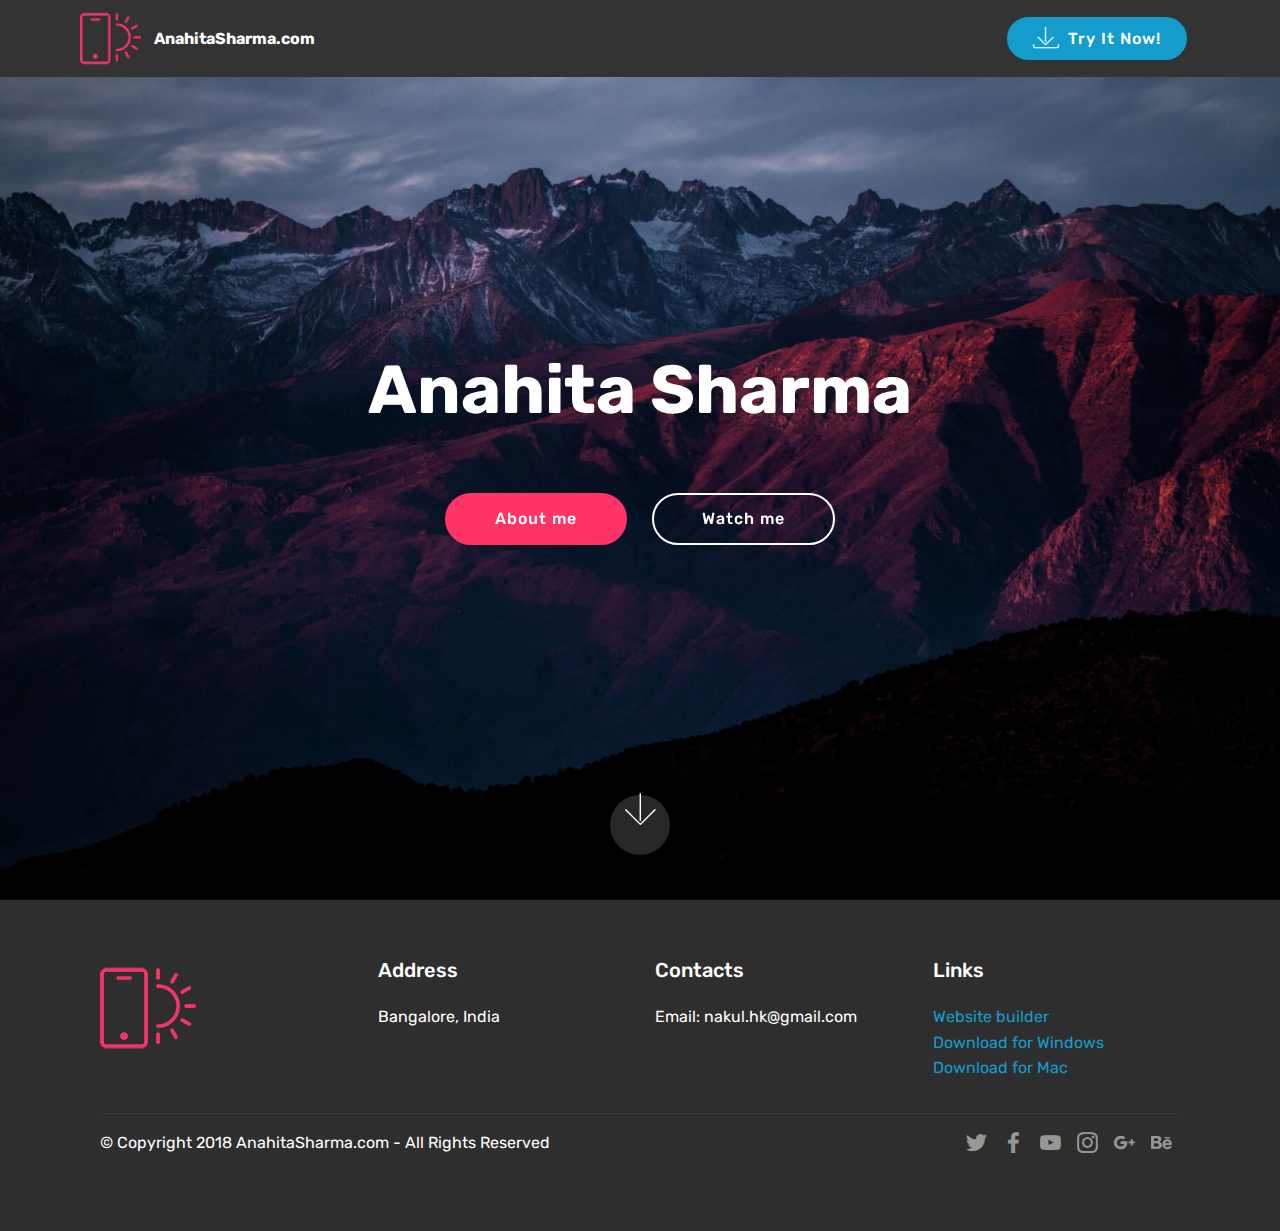
<file: index.html>
<!DOCTYPE html>
<html >
<head>
  <!-- Site made with Mobirise Website Builder v4.8.1, https://mobirise.com -->
  <meta charset="UTF-8">
  <meta http-equiv="X-UA-Compatible" content="IE=edge">
  <meta name="generator" content="Mobirise v4.8.1, mobirise.com">
  <meta name="viewport" content="width=device-width, initial-scale=1, minimum-scale=1">
  <link rel="shortcut icon" href="assets/images/logo2.png" type="image/x-icon">
  <meta name="description" content="">
  <title>Home</title>
  <link rel="stylesheet" href="assets/web/assets/mobirise-icons/mobirise-icons.css">
  <link rel="stylesheet" href="assets/tether/tether.min.css">
  <link rel="stylesheet" href="assets/bootstrap/css/bootstrap.min.css">
  <link rel="stylesheet" href="assets/bootstrap/css/bootstrap-grid.min.css">
  <link rel="stylesheet" href="assets/bootstrap/css/bootstrap-reboot.min.css">
  <link rel="stylesheet" href="assets/socicon/css/styles.css">
  <link rel="stylesheet" href="assets/dropdown/css/style.css">
  <link rel="stylesheet" href="assets/theme/css/style.css">
  <link rel="stylesheet" href="assets/mobirise/css/mbr-additional.css" type="text/css">
  
  
  
</head>
<body>
  <section class="menu cid-r0ZzZjJ7ng" once="menu" id="menu1-3">

    

    <nav class="navbar navbar-expand beta-menu navbar-dropdown align-items-center navbar-fixed-top navbar-toggleable-sm">
        <button class="navbar-toggler navbar-toggler-right" type="button" data-toggle="collapse" data-target="#navbarSupportedContent" aria-controls="navbarSupportedContent" aria-expanded="false" aria-label="Toggle navigation">
            <div class="hamburger">
                <span></span>
                <span></span>
                <span></span>
                <span></span>
            </div>
        </button>
        <div class="menu-logo">
            <div class="navbar-brand">
                <span class="navbar-logo">
                    <a href="https://mobirise.com">
                         <img src="assets/images/logo2.png" alt="Mobirise" style="height: 3.8rem;">
                    </a>
                </span>
                <span class="navbar-caption-wrap"><a class="navbar-caption text-white display-4" href="https://mobirise.com">
                        AnahitaSharma.com</a></span>
            </div>
        </div>
        <div class="collapse navbar-collapse" id="navbarSupportedContent">
            <ul class="navbar-nav nav-dropdown" data-app-modern-menu="true"><li class="nav-item">
                    <a class="nav-link link text-white display-4" href="https://mobirise.com">
                        </a>
                </li></ul>
            <div class="navbar-buttons mbr-section-btn"><a class="btn btn-sm btn-primary display-4" href="https://mobirise.com">
                    <span class="mbri-save mbr-iconfont mbr-iconfont-btn "></span>
                    Try It Now!
                </a></div>
        </div>
    </nav>
</section>

<section class="engine"><a href="https://mobiri.se/w">html5 templates</a></section><section class="cid-r0ZAJ6Li3V mbr-fullscreen mbr-parallax-background" id="header2-5">

    

    

    <div class="container align-center">
        <div class="row justify-content-md-center">
            <div class="mbr-white col-md-10">
                <h1 class="mbr-section-title mbr-bold pb-3 mbr-fonts-style display-1">
                    Anahita Sharma</h1>
                
                <p class="mbr-text pb-3 mbr-fonts-style display-5"></p>
                <div class="mbr-section-btn"><a class="btn btn-md btn-secondary display-4" href="https://mobirise.com">About me</a>
                    <a class="btn btn-md btn-white-outline display-4" href="https://mobirise.com">Watch me</a></div>
            </div>
        </div>
    </div>
    <div class="mbr-arrow hidden-sm-down" aria-hidden="true">
        <a href="#next">
            <i class="mbri-down mbr-iconfont"></i>
        </a>
    </div>
</section>

<section class="cid-qTkAaeaxX5" id="footer1-2">

    

    

    <div class="container">
        <div class="media-container-row content text-white">
            <div class="col-12 col-md-3">
                <div class="media-wrap">
                    <a href="https://mobirise.com/">
                        <img src="assets/images/logo2.png" alt="Mobirise">
                    </a>
                </div>
            </div>
            <div class="col-12 col-md-3 mbr-fonts-style display-7">
                <h5 class="pb-3">
                    Address
                </h5>
                <p class="mbr-text">Bangalore, India</p>
            </div>
            <div class="col-12 col-md-3 mbr-fonts-style display-7">
                <h5 class="pb-3">
                    Contacts
                </h5>
                <p class="mbr-text">
                    Email: nakul.hk@gmail.com &nbsp; &nbsp; &nbsp; &nbsp; &nbsp; &nbsp; &nbsp; &nbsp; &nbsp; &nbsp;&nbsp;<br><br></p>
            </div>
            <div class="col-12 col-md-3 mbr-fonts-style display-7">
                <h5 class="pb-3">
                    Links
                </h5>
                <p class="mbr-text">
                    <a class="text-primary" href="https://mobirise.com/">Website builder</a>
                    <br><a class="text-primary" href="https://mobirise.com/mobirise-free-win.zip">Download for Windows</a>
                    <br><a class="text-primary" href="https://mobirise.com/mobirise-free-mac.zip">Download for Mac</a>
                </p>
            </div>
        </div>
        <div class="footer-lower">
            <div class="media-container-row">
                <div class="col-sm-12">
                    <hr>
                </div>
            </div>
            <div class="media-container-row mbr-white">
                <div class="col-sm-6 copyright">
                    <p class="mbr-text mbr-fonts-style display-7">
                        © Copyright 2018 AnahitaSharma.com - All Rights Reserved
                    </p>
                </div>
                <div class="col-md-6">
                    <div class="social-list align-right">
                        <div class="soc-item">
                            <a href="https://twitter.com/mobirise" target="_blank">
                                <span class="socicon-twitter socicon mbr-iconfont mbr-iconfont-social"></span>
                            </a>
                        </div>
                        <div class="soc-item">
                            <a href="https://www.facebook.com/pages/Mobirise/1616226671953247" target="_blank">
                                <span class="socicon-facebook socicon mbr-iconfont mbr-iconfont-social"></span>
                            </a>
                        </div>
                        <div class="soc-item">
                            <a href="https://www.youtube.com/c/mobirise" target="_blank">
                                <span class="socicon-youtube socicon mbr-iconfont mbr-iconfont-social"></span>
                            </a>
                        </div>
                        <div class="soc-item">
                            <a href="https://instagram.com/mobirise" target="_blank">
                                <span class="socicon-instagram socicon mbr-iconfont mbr-iconfont-social"></span>
                            </a>
                        </div>
                        <div class="soc-item">
                            <a href="https://plus.google.com/u/0/+Mobirise" target="_blank">
                                <span class="socicon-googleplus socicon mbr-iconfont mbr-iconfont-social"></span>
                            </a>
                        </div>
                        <div class="soc-item">
                            <a href="https://www.behance.net/Mobirise" target="_blank">
                                <span class="socicon-behance socicon mbr-iconfont mbr-iconfont-social"></span>
                            </a>
                        </div>
                    </div>
                </div>
            </div>
        </div>
    </div>
</section>


  <script src="assets/web/assets/jquery/jquery.min.js"></script>
  <script src="assets/popper/popper.min.js"></script>
  <script src="assets/tether/tether.min.js"></script>
  <script src="assets/bootstrap/js/bootstrap.min.js"></script>
  <script src="assets/dropdown/js/script.min.js"></script>
  <script src="assets/touchswipe/jquery.touch-swipe.min.js"></script>
  <script src="assets/parallax/jarallax.min.js"></script>
  <script src="assets/smoothscroll/smooth-scroll.js"></script>
  <script src="assets/theme/js/script.js"></script>
  
  
</body>
</html>
</file>
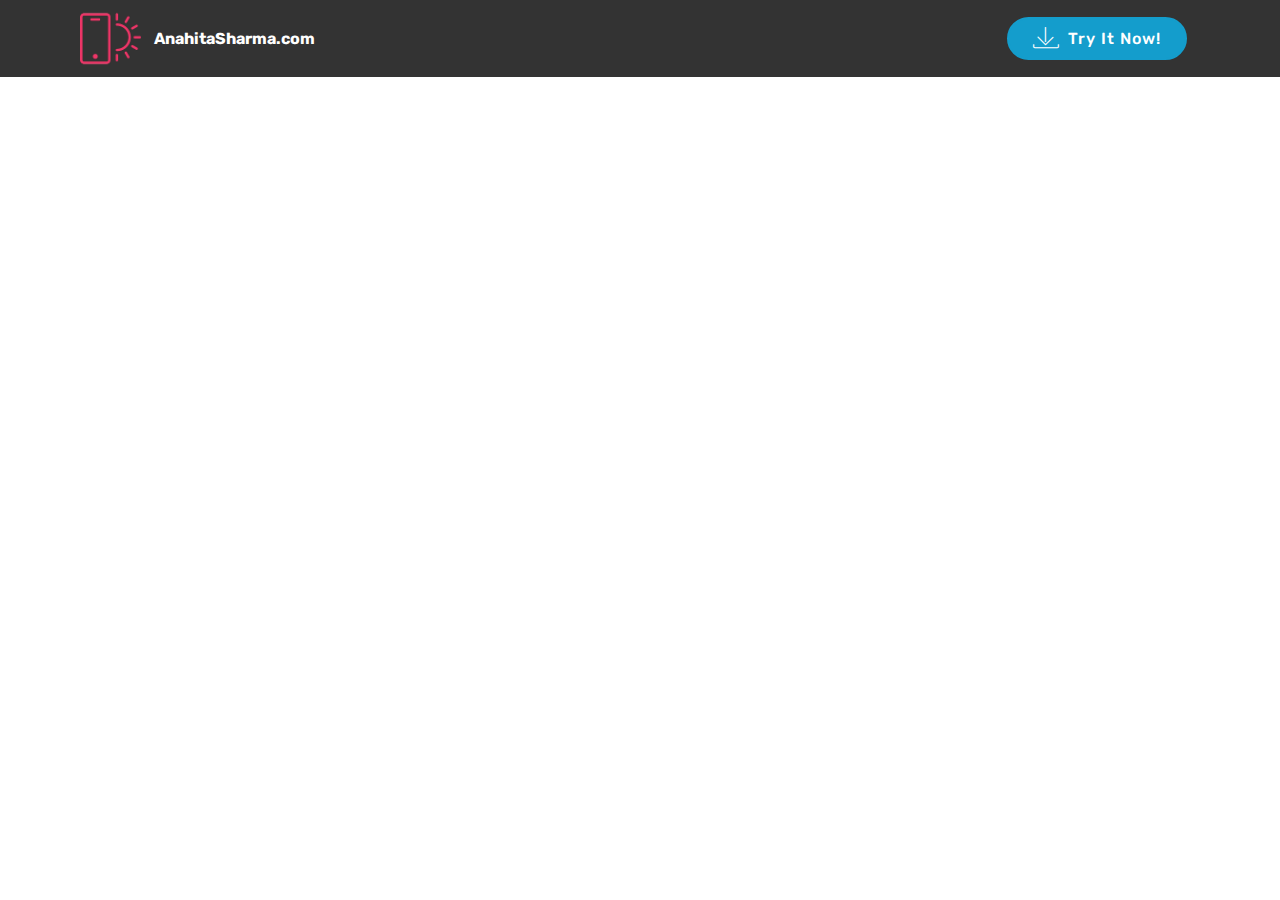
<file: page2.html>
<!DOCTYPE html>
<html >
<head>
  <!-- Site made with Mobirise Website Builder v4.8.1, https://mobirise.com -->
  <meta charset="UTF-8">
  <meta http-equiv="X-UA-Compatible" content="IE=edge">
  <meta name="generator" content="Mobirise v4.8.1, mobirise.com">
  <meta name="viewport" content="width=device-width, initial-scale=1, minimum-scale=1">
  <link rel="shortcut icon" href="assets/images/logo2.png" type="image/x-icon">
  <meta name="description" content="Website Builder Description">
  <title>Gallery</title>
  <link rel="stylesheet" href="assets/web/assets/mobirise-icons/mobirise-icons.css">
  <link rel="stylesheet" href="assets/tether/tether.min.css">
  <link rel="stylesheet" href="assets/bootstrap/css/bootstrap.min.css">
  <link rel="stylesheet" href="assets/bootstrap/css/bootstrap-grid.min.css">
  <link rel="stylesheet" href="assets/bootstrap/css/bootstrap-reboot.min.css">
  <link rel="stylesheet" href="assets/dropdown/css/style.css">
  <link rel="stylesheet" href="assets/theme/css/style.css">
  <link rel="stylesheet" href="assets/mobirise/css/mbr-additional.css" type="text/css">
  
  
  
</head>
<body>
  <section class="menu cid-r0ZzZjJ7ng" once="menu" id="menu1-7">

    

    <nav class="navbar navbar-expand beta-menu navbar-dropdown align-items-center navbar-fixed-top navbar-toggleable-sm">
        <button class="navbar-toggler navbar-toggler-right" type="button" data-toggle="collapse" data-target="#navbarSupportedContent" aria-controls="navbarSupportedContent" aria-expanded="false" aria-label="Toggle navigation">
            <div class="hamburger">
                <span></span>
                <span></span>
                <span></span>
                <span></span>
            </div>
        </button>
        <div class="menu-logo">
            <div class="navbar-brand">
                <span class="navbar-logo">
                    <a href="https://mobirise.com">
                         <img src="assets/images/logo2.png" alt="Mobirise" style="height: 3.8rem;">
                    </a>
                </span>
                <span class="navbar-caption-wrap"><a class="navbar-caption text-white display-4" href="https://mobirise.com">
                        AnahitaSharma.com</a></span>
            </div>
        </div>
        <div class="collapse navbar-collapse" id="navbarSupportedContent">
            <ul class="navbar-nav nav-dropdown" data-app-modern-menu="true"><li class="nav-item">
                    <a class="nav-link link text-white display-4" href="https://mobirise.com">
                        </a>
                </li></ul>
            <div class="navbar-buttons mbr-section-btn"><a class="btn btn-sm btn-primary display-4" href="https://mobirise.com">
                    <span class="mbri-save mbr-iconfont mbr-iconfont-btn "></span>
                    Try It Now!
                </a></div>
        </div>
    </nav>
</section>


  <section class="engine"><a href="https://mobiri.se/j">website templates</a></section><script src="assets/web/assets/jquery/jquery.min.js"></script>
  <script src="assets/popper/popper.min.js"></script>
  <script src="assets/tether/tether.min.js"></script>
  <script src="assets/bootstrap/js/bootstrap.min.js"></script>
  <script src="assets/smoothscroll/smooth-scroll.js"></script>
  <script src="assets/dropdown/js/script.min.js"></script>
  <script src="assets/touchswipe/jquery.touch-swipe.min.js"></script>
  <script src="assets/theme/js/script.js"></script>
  
  
</body>
</html>
</file>
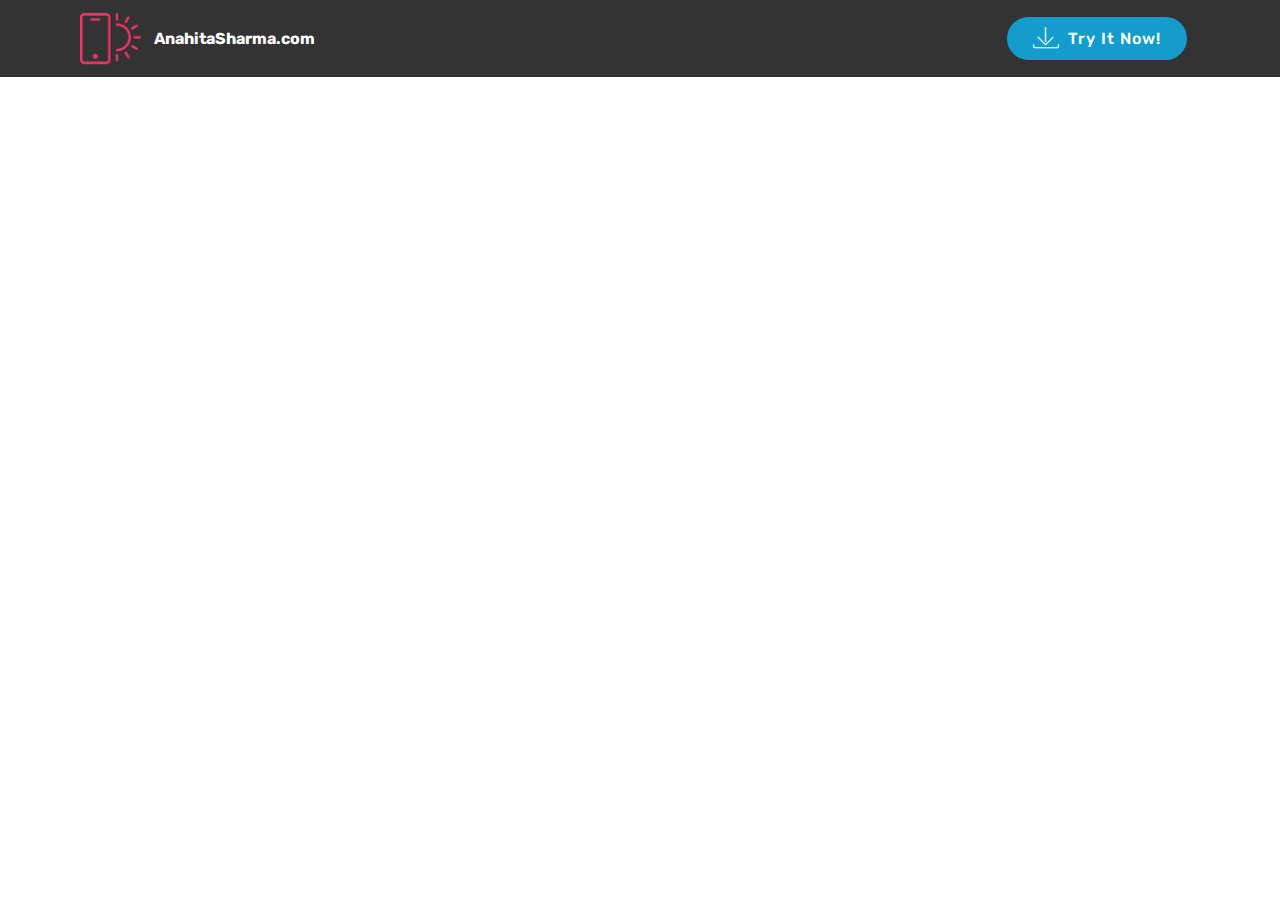
<file: page3.html>
<!DOCTYPE html>
<html >
<head>
  <!-- Site made with Mobirise Website Builder v4.8.1, https://mobirise.com -->
  <meta charset="UTF-8">
  <meta http-equiv="X-UA-Compatible" content="IE=edge">
  <meta name="generator" content="Mobirise v4.8.1, mobirise.com">
  <meta name="viewport" content="width=device-width, initial-scale=1, minimum-scale=1">
  <link rel="shortcut icon" href="assets/images/logo2.png" type="image/x-icon">
  <meta name="description" content="Web Maker Description">
  <title>My Family</title>
  <link rel="stylesheet" href="assets/web/assets/mobirise-icons/mobirise-icons.css">
  <link rel="stylesheet" href="assets/tether/tether.min.css">
  <link rel="stylesheet" href="assets/bootstrap/css/bootstrap.min.css">
  <link rel="stylesheet" href="assets/bootstrap/css/bootstrap-grid.min.css">
  <link rel="stylesheet" href="assets/bootstrap/css/bootstrap-reboot.min.css">
  <link rel="stylesheet" href="assets/dropdown/css/style.css">
  <link rel="stylesheet" href="assets/theme/css/style.css">
  <link rel="stylesheet" href="assets/mobirise/css/mbr-additional.css" type="text/css">
  
  
  
</head>
<body>
  <section class="menu cid-r0ZzZjJ7ng" once="menu" id="menu1-8">

    

    <nav class="navbar navbar-expand beta-menu navbar-dropdown align-items-center navbar-fixed-top navbar-toggleable-sm">
        <button class="navbar-toggler navbar-toggler-right" type="button" data-toggle="collapse" data-target="#navbarSupportedContent" aria-controls="navbarSupportedContent" aria-expanded="false" aria-label="Toggle navigation">
            <div class="hamburger">
                <span></span>
                <span></span>
                <span></span>
                <span></span>
            </div>
        </button>
        <div class="menu-logo">
            <div class="navbar-brand">
                <span class="navbar-logo">
                    <a href="https://mobirise.com">
                         <img src="assets/images/logo2.png" alt="Mobirise" style="height: 3.8rem;">
                    </a>
                </span>
                <span class="navbar-caption-wrap"><a class="navbar-caption text-white display-4" href="https://mobirise.com">
                        AnahitaSharma.com</a></span>
            </div>
        </div>
        <div class="collapse navbar-collapse" id="navbarSupportedContent">
            <ul class="navbar-nav nav-dropdown" data-app-modern-menu="true"><li class="nav-item">
                    <a class="nav-link link text-white display-4" href="https://mobirise.com">
                        </a>
                </li></ul>
            <div class="navbar-buttons mbr-section-btn"><a class="btn btn-sm btn-primary display-4" href="https://mobirise.com">
                    <span class="mbri-save mbr-iconfont mbr-iconfont-btn "></span>
                    Try It Now!
                </a></div>
        </div>
    </nav>
</section>


  <section class="engine"><a href="https://mobiri.se/e">make your own site for free</a></section><script src="assets/web/assets/jquery/jquery.min.js"></script>
  <script src="assets/popper/popper.min.js"></script>
  <script src="assets/tether/tether.min.js"></script>
  <script src="assets/bootstrap/js/bootstrap.min.js"></script>
  <script src="assets/smoothscroll/smooth-scroll.js"></script>
  <script src="assets/dropdown/js/script.min.js"></script>
  <script src="assets/touchswipe/jquery.touch-swipe.min.js"></script>
  <script src="assets/theme/js/script.js"></script>
  
  
</body>
</html>
</file>
<file: assets/web/assets/mobirise-icons/mobirise-icons.css>
@font-face {
  font-family: 'MobiriseIcons';
  src:  url('mobirise-icons.eot?spat4u');
  src:  url('mobirise-icons.eot?spat4u#iefix') format('embedded-opentype'),
    url('mobirise-icons.ttf?spat4u') format('truetype'),
    url('mobirise-icons.woff?spat4u') format('woff'),
    url('mobirise-icons.svg?spat4u#MobiriseIcons') format('svg');
  font-weight: normal;
  font-style: normal;
}

[class^="mbri-"], [class*=" mbri-"] {
  /* use !important to prevent issues with browser extensions that change fonts */
  font-family: MobiriseIcons !important;
  speak: none;
  font-style: normal;
  font-weight: normal;
  font-variant: normal;
  text-transform: none;
  line-height: 1;

  /* Better Font Rendering =========== */
  -webkit-font-smoothing: antialiased;
  -moz-osx-font-smoothing: grayscale;
}

.mbri-add-submenu:before {
  content: "\e900";
}
.mbri-alert:before {
  content: "\e901";
}
.mbri-align-center:before {
  content: "\e902";
}
.mbri-align-justify:before {
  content: "\e903";
}
.mbri-align-left:before {
  content: "\e904";
}
.mbri-align-right:before {
  content: "\e905";
}
.mbri-android:before {
  content: "\e906";
}
.mbri-apple:before {
  content: "\e907";
}
.mbri-arrow-down:before {
  content: "\e908";
}
.mbri-arrow-next:before {
  content: "\e909";
}
.mbri-arrow-prev:before {
  content: "\e90a";
}
.mbri-arrow-up:before {
  content: "\e90b";
}
.mbri-bold:before {
  content: "\e90c";
}
.mbri-bookmark:before {
  content: "\e90d";
}
.mbri-bootstrap:before {
  content: "\e90e";
}
.mbri-briefcase:before {
  content: "\e90f";
}
.mbri-browse:before {
  content: "\e910";
}
.mbri-bulleted-list:before {
  content: "\e911";
}
.mbri-calendar:before {
  content: "\e912";
}
.mbri-camera:before {
  content: "\e913";
}
.mbri-cart-add:before {
  content: "\e914";
}
.mbri-cart-full:before {
  content: "\e915";
}
.mbri-cash:before {
  content: "\e916";
}
.mbri-change-style:before {
  content: "\e917";
}
.mbri-chat:before {
  content: "\e918";
}
.mbri-clock:before {
  content: "\e919";
}
.mbri-close:before {
  content: "\e91a";
}
.mbri-cloud:before {
  content: "\e91b";
}
.mbri-code:before {
  content: "\e91c";
}
.mbri-contact-form:before {
  content: "\e91d";
}
.mbri-credit-card:before {
  content: "\e91e";
}
.mbri-cursor-click:before {
  content: "\e91f";
}
.mbri-cust-feedback:before {
  content: "\e920";
}
.mbri-database:before {
  content: "\e921";
}
.mbri-delivery:before {
  content: "\e922";
}
.mbri-desktop:before {
  content: "\e923";
}
.mbri-devices:before {
  content: "\e924";
}
.mbri-down:before {
  content: "\e925";
}
.mbri-download:before {
  content: "\e989";
}
.mbri-drag-n-drop:before {
  content: "\e927";
}
.mbri-drag-n-drop2:before {
  content: "\e928";
}
.mbri-edit:before {
  content: "\e929";
}
.mbri-edit2:before {
  content: "\e92a";
}
.mbri-error:before {
  content: "\e92b";
}
.mbri-extension:before {
  content: "\e92c";
}
.mbri-features:before {
  content: "\e92d";
}
.mbri-file:before {
  content: "\e92e";
}
.mbri-flag:before {
  content: "\e92f";
}
.mbri-folder:before {
  content: "\e930";
}
.mbri-gift:before {
  content: "\e931";
}
.mbri-github:before {
  content: "\e932";
}
.mbri-globe:before {
  content: "\e933";
}
.mbri-globe-2:before {
  content: "\e934";
}
.mbri-growing-chart:before {
  content: "\e935";
}
.mbri-hearth:before {
  content: "\e936";
}
.mbri-help:before {
  content: "\e937";
}
.mbri-home:before {
  content: "\e938";
}
.mbri-hot-cup:before {
  content: "\e939";
}
.mbri-idea:before {
  content: "\e93a";
}
.mbri-image-gallery:before {
  content: "\e93b";
}
.mbri-image-slider:before {
  content: "\e93c";
}
.mbri-info:before {
  content: "\e93d";
}
.mbri-italic:before {
  content: "\e93e";
}
.mbri-key:before {
  content: "\e93f";
}
.mbri-laptop:before {
  content: "\e940";
}
.mbri-layers:before {
  content: "\e941";
}
.mbri-left-right:before {
  content: "\e942";
}
.mbri-left:before {
  content: "\e943";
}
.mbri-letter:before {
  content: "\e944";
}
.mbri-like:before {
  content: "\e945";
}
.mbri-link:before {
  content: "\e946";
}
.mbri-lock:before {
  content: "\e947";
}
.mbri-login:before {
  content: "\e948";
}
.mbri-logout:before {
  content: "\e949";
}
.mbri-magic-stick:before {
  content: "\e94a";
}
.mbri-map-pin:before {
  content: "\e94b";
}
.mbri-menu:before {
  content: "\e94c";
}
.mbri-mobile:before {
  content: "\e94d";
}
.mbri-mobile2:before {
  content: "\e94e";
}
.mbri-mobirise:before {
  content: "\e94f";
}
.mbri-more-horizontal:before {
  content: "\e950";
}
.mbri-more-vertical:before {
  content: "\e951";
}
.mbri-music:before {
  content: "\e952";
}
.mbri-new-file:before {
  content: "\e953";
}
.mbri-numbered-list:before {
  content: "\e954";
}
.mbri-opened-folder:before {
  content: "\e955";
}
.mbri-pages:before {
  content: "\e956";
}
.mbri-paper-plane:before {
  content: "\e957";
}
.mbri-paperclip:before {
  content: "\e958";
}
.mbri-photo:before {
  content: "\e959";
}
.mbri-photos:before {
  content: "\e95a";
}
.mbri-pin:before {
  content: "\e95b";
}
.mbri-play:before {
  content: "\e95c";
}
.mbri-plus:before {
  content: "\e95d";
}
.mbri-preview:before {
  content: "\e95e";
}
.mbri-print:before {
  content: "\e95f";
}
.mbri-protect:before {
  content: "\e960";
}
.mbri-question:before {
  content: "\e961";
}
.mbri-quote-left:before {
  content: "\e962";
}
.mbri-quote-right:before {
  content: "\e963";
}
.mbri-refresh:before {
  content: "\e964";
}
.mbri-responsive:before {
  content: "\e965";
}
.mbri-right:before {
  content: "\e966";
}
.mbri-rocket:before {
  content: "\e967";
}
.mbri-sad-face:before {
  content: "\e968";
}
.mbri-sale:before {
  content: "\e969";
}
.mbri-save:before {
  content: "\e96a";
}
.mbri-search:before {
  content: "\e96b";
}
.mbri-setting:before {
  content: "\e96c";
}
.mbri-setting2:before {
  content: "\e96d";
}
.mbri-setting3:before {
  content: "\e96e";
}
.mbri-share:before {
  content: "\e96f";
}
.mbri-shopping-bag:before {
  content: "\e970";
}
.mbri-shopping-basket:before {
  content: "\e971";
}
.mbri-shopping-cart:before {
  content: "\e972";
}
.mbri-sites:before {
  content: "\e973";
}
.mbri-smile-face:before {
  content: "\e974";
}
.mbri-speed:before {
  content: "\e975";
}
.mbri-star:before {
  content: "\e976";
}
.mbri-success:before {
  content: "\e977";
}
.mbri-sun:before {
  content: "\e978";
}
.mbri-sun2:before {
  content: "\e979";
}
.mbri-tablet:before {
  content: "\e97a";
}
.mbri-tablet-vertical:before {
  content: "\e97b";
}
.mbri-target:before {
  content: "\e97c";
}
.mbri-timer:before {
  content: "\e97d";
}
.mbri-to-ftp:before {
  content: "\e97e";
}
.mbri-to-local-drive:before {
  content: "\e97f";
}
.mbri-touch-swipe:before {
  content: "\e980";
}
.mbri-touch:before {
  content: "\e981";
}
.mbri-trash:before {
  content: "\e982";
}
.mbri-underline:before {
  content: "\e983";
}
.mbri-unlink:before {
  content: "\e984";
}
.mbri-unlock:before {
  content: "\e985";
}
.mbri-up-down:before {
  content: "\e986";
}
.mbri-up:before {
  content: "\e987";
}
.mbri-update:before {
  content: "\e988";
}
.mbri-upload:before {
 content: "\e926"; 
}
.mbri-user:before {
  content: "\e98a";
}
.mbri-user2:before {
  content: "\e98b";
}
.mbri-users:before {
  content: "\e98c";
}
.mbri-video:before {
  content: "\e98d";
}
.mbri-video-play:before {
  content: "\e98e";
}
.mbri-watch:before {
  content: "\e98f";
}
.mbri-website-theme:before {
  content: "\e990";
}
.mbri-wifi:before {
  content: "\e991";
}
.mbri-windows:before {
  content: "\e992";
}
.mbri-zoom-out:before {
  content: "\e993";
}
.mbri-redo:before {
  content: "\e994";
}
.mbri-undo:before {
  content: "\e995";
}
</file>
<file: assets/socicon/css/styles.css>
@charset "UTF-8";

@font-face {
  font-family: "socicon";
  src:url("../fonts/socicon.eot");
  src:url("../fonts/socicon.eot?#iefix") format("embedded-opentype"),
    url("../fonts/socicon.woff") format("woff"),
    url("../fonts/socicon.ttf") format("truetype"),
    url("../fonts/socicon.svg#socicon") format("svg");
  font-weight: normal;
  font-style: normal;

}

[data-icon]:before {
  font-family: "socicon" !important;
  content: attr(data-icon);
  font-style: normal !important;
  font-weight: normal !important;
  font-variant: normal !important;
  text-transform: none !important;
  speak: none;
  line-height: 1;
  -webkit-font-smoothing: antialiased;
  -moz-osx-font-smoothing: grayscale;
}

[class^="socicon-"]:before,
[class*=" socicon-"]:before {
  font-family: "socicon" !important;
  font-style: normal !important;
  font-weight: normal !important;
  font-variant: normal !important;
  text-transform: none !important;
  speak: none;
  line-height: 1;
  -webkit-font-smoothing: antialiased;
  -moz-osx-font-smoothing: grayscale;
}

.socicon-modelmayhem:before {
  content: "\e000";
}
.socicon-mixcloud:before {
  content: "\e001";
}
.socicon-drupal:before {
  content: "\e002";
}
.socicon-swarm:before {
  content: "\e003";
}
.socicon-istock:before {
  content: "\e004";
}
.socicon-yammer:before {
  content: "\e005";
}
.socicon-ello:before {
  content: "\e006";
}
.socicon-stackoverflow:before {
  content: "\e007";
}
.socicon-persona:before {
  content: "\e008";
}
.socicon-triplej:before {
  content: "\e009";
}
.socicon-houzz:before {
  content: "\e00a";
}
.socicon-rss:before {
  content: "\e00b";
}
.socicon-paypal:before {
  content: "\e00c";
}
.socicon-odnoklassniki:before {
  content: "\e00d";
}
.socicon-airbnb:before {
  content: "\e00e";
}
.socicon-periscope:before {
  content: "\e00f";
}
.socicon-outlook:before {
  content: "\e010";
}
.socicon-coderwall:before {
  content: "\e011";
}
.socicon-tripadvisor:before {
  content: "\e012";
}
.socicon-appnet:before {
  content: "\e013";
}
.socicon-goodreads:before {
  content: "\e014";
}
.socicon-tripit:before {
  content: "\e015";
}
.socicon-lanyrd:before {
  content: "\e016";
}
.socicon-slideshare:before {
  content: "\e017";
}
.socicon-buffer:before {
  content: "\e018";
}
.socicon-disqus:before {
  content: "\e019";
}
.socicon-vkontakte:before {
  content: "\e01a";
}
.socicon-whatsapp:before {
  content: "\e01b";
}
.socicon-patreon:before {
  content: "\e01c";
}
.socicon-storehouse:before {
  content: "\e01d";
}
.socicon-pocket:before {
  content: "\e01e";
}
.socicon-mail:before {
  content: "\e01f";
}
.socicon-blogger:before {
  content: "\e020";
}
.socicon-technorati:before {
  content: "\e021";
}
.socicon-reddit:before {
  content: "\e022";
}
.socicon-dribbble:before {
  content: "\e023";
}
.socicon-stumbleupon:before {
  content: "\e024";
}
.socicon-digg:before {
  content: "\e025";
}
.socicon-envato:before {
  content: "\e026";
}
.socicon-behance:before {
  content: "\e027";
}
.socicon-delicious:before {
  content: "\e028";
}
.socicon-deviantart:before {
  content: "\e029";
}
.socicon-forrst:before {
  content: "\e02a";
}
.socicon-play:before {
  content: "\e02b";
}
.socicon-zerply:before {
  content: "\e02c";
}
.socicon-wikipedia:before {
  content: "\e02d";
}
.socicon-apple:before {
  content: "\e02e";
}
.socicon-flattr:before {
  content: "\e02f";
}
.socicon-github:before {
  content: "\e030";
}
.socicon-renren:before {
  content: "\e031";
}
.socicon-friendfeed:before {
  content: "\e032";
}
.socicon-newsvine:before {
  content: "\e033";
}
.socicon-identica:before {
  content: "\e034";
}
.socicon-bebo:before {
  content: "\e035";
}
.socicon-zynga:before {
  content: "\e036";
}
.socicon-steam:before {
  content: "\e037";
}
.socicon-xbox:before {
  content: "\e038";
}
.socicon-windows:before {
  content: "\e039";
}
.socicon-qq:before {
  content: "\e03a";
}
.socicon-douban:before {
  content: "\e03b";
}
.socicon-meetup:before {
  content: "\e03c";
}
.socicon-playstation:before {
  content: "\e03d";
}
.socicon-android:before {
  content: "\e03e";
}
.socicon-snapchat:before {
  content: "\e03f";
}
.socicon-twitter:before {
  content: "\e040";
}
.socicon-facebook:before {
  content: "\e041";
}
.socicon-googleplus:before {
  content: "\e042";
}
.socicon-pinterest:before {
  content: "\e043";
}
.socicon-foursquare:before {
  content: "\e044";
}
.socicon-yahoo:before {
  content: "\e045";
}
.socicon-skype:before {
  content: "\e046";
}
.socicon-yelp:before {
  content: "\e047";
}
.socicon-feedburner:before {
  content: "\e048";
}
.socicon-linkedin:before {
  content: "\e049";
}
.socicon-viadeo:before {
  content: "\e04a";
}
.socicon-xing:before {
  content: "\e04b";
}
.socicon-myspace:before {
  content: "\e04c";
}
.socicon-soundcloud:before {
  content: "\e04d";
}
.socicon-spotify:before {
  content: "\e04e";
}
.socicon-grooveshark:before {
  content: "\e04f";
}
.socicon-lastfm:before {
  content: "\e050";
}
.socicon-youtube:before {
  content: "\e051";
}
.socicon-vimeo:before {
  content: "\e052";
}
.socicon-dailymotion:before {
  content: "\e053";
}
.socicon-vine:before {
  content: "\e054";
}
.socicon-flickr:before {
  content: "\e055";
}
.socicon-500px:before {
  content: "\e056";
}
.socicon-wordpress:before {
  content: "\e058";
}
.socicon-tumblr:before {
  content: "\e059";
}
.socicon-twitch:before {
  content: "\e05a";
}
.socicon-8tracks:before {
  content: "\e05b";
}
.socicon-amazon:before {
  content: "\e05c";
}
.socicon-icq:before {
  content: "\e05d";
}
.socicon-smugmug:before {
  content: "\e05e";
}
.socicon-ravelry:before {
  content: "\e05f";
}
.socicon-weibo:before {
  content: "\e060";
}
.socicon-baidu:before {
  content: "\e061";
}
.socicon-angellist:before {
  content: "\e062";
}
.socicon-ebay:before {
  content: "\e063";
}
.socicon-imdb:before {
  content: "\e064";
}
.socicon-stayfriends:before {
  content: "\e065";
}
.socicon-residentadvisor:before {
  content: "\e066";
}
.socicon-google:before {
  content: "\e067";
}
.socicon-yandex:before {
  content: "\e068";
}
.socicon-sharethis:before {
  content: "\e069";
}
.socicon-bandcamp:before {
  content: "\e06a";
}
.socicon-itunes:before {
  content: "\e06b";
}
.socicon-deezer:before {
  content: "\e06c";
}
.socicon-telegram:before {
  content: "\e06e";
}
.socicon-openid:before {
  content: "\e06f";
}
.socicon-amplement:before {
  content: "\e070";
}
.socicon-viber:before {
  content: "\e071";
}
.socicon-zomato:before {
  content: "\e072";
}
.socicon-draugiem:before {
  content: "\e074";
}
.socicon-endomodo:before {
  content: "\e075";
}
.socicon-filmweb:before {
  content: "\e076";
}
.socicon-stackexchange:before {
  content: "\e077";
}
.socicon-wykop:before {
  content: "\e078";
}
.socicon-teamspeak:before {
  content: "\e079";
}
.socicon-teamviewer:before {
  content: "\e07a";
}
.socicon-ventrilo:before {
  content: "\e07b";
}
.socicon-younow:before {
  content: "\e07c";
}
.socicon-raidcall:before {
  content: "\e07d";
}
.socicon-mumble:before {
  content: "\e07e";
}
.socicon-medium:before {
  content: "\e06d";
}
.socicon-bebee:before {
  content: "\e07f";
}
.socicon-hitbox:before {
  content: "\e080";
}
.socicon-reverbnation:before {
  content: "\e081";
}
.socicon-formulr:before {
  content: "\e082";
}
.socicon-instagram:before {
  content: "\e057";
}
.socicon-battlenet:before {
  content: "\e083";
}
.socicon-chrome:before {
  content: "\e084";
}
.socicon-discord:before {
  content: "\e086";
}
.socicon-issuu:before {
  content: "\e087";
}
.socicon-macos:before {
  content: "\e088";
}
.socicon-firefox:before {
  content: "\e089";
}
.socicon-opera:before {
  content: "\e08d";
}
.socicon-keybase:before {
  content: "\e090";
}
.socicon-alliance:before {
  content: "\e091";
}
.socicon-livejournal:before {
  content: "\e092";
}
.socicon-googlephotos:before {
  content: "\e093";
}
.socicon-horde:before {
  content: "\e094";
}
.socicon-etsy:before {
  content: "\e095";
}
.socicon-zapier:before {
  content: "\e096";
}
.socicon-google-scholar:before {
  content: "\e097";
}
.socicon-researchgate:before {
  content: "\e098";
}
.socicon-wechat:before {
  content: "\e099";
}
.socicon-strava:before {
  content: "\e09a";
}
.socicon-line:before {
  content: "\e09b";
}
.socicon-lyft:before {
  content: "\e09c";
}
.socicon-uber:before {
  content: "\e09d";
}
.socicon-songkick:before {
  content: "\e09e";
}
.socicon-viewbug:before {
  content: "\e09f";
}
.socicon-googlegroups:before {
  content: "\e0a0";
}
.socicon-quora:before {
  content: "\e073";
}
.socicon-diablo:before {
  content: "\e085";
}
.socicon-blizzard:before {
  content: "\e0a1";
}
.socicon-hearthstone:before {
  content: "\e08b";
}
.socicon-heroes:before {
  content: "\e08a";
}
.socicon-overwatch:before {
  content: "\e08c";
}
.socicon-warcraft:before {
  content: "\e08e";
}
.socicon-starcraft:before {
  content: "\e08f";
}
.socicon-beam:before {
  content: "\e0a2";
}
.socicon-curse:before {
  content: "\e0a3";
}
.socicon-player:before {
  content: "\e0a4";
}
.socicon-streamjar:before {
  content: "\e0a5";
}
.socicon-nintendo:before {
  content: "\e0a6";
}
.socicon-hellocoton:before {
  content: "\e0a7";
}
</file>
<file: assets/dropdown/css/style.css>
.navbar-dropdown {
  left: 0;
  padding: 0;
  position: absolute;
  right: 0;
  top: 0;
  transition: all 0.45s ease;
  z-index: 1030;
  background: #282828; }
  .navbar-dropdown .navbar-logo {
    margin-right: 0.8rem;
    transition: margin 0.3s ease-in-out;
    vertical-align: middle; }
    .navbar-dropdown .navbar-logo img {
      height: 3.125rem;
      transition: all 0.3s ease-in-out; }
    .navbar-dropdown .navbar-logo.mbr-iconfont {
      font-size: 3.125rem;
      line-height: 3.125rem; }
  .navbar-dropdown .navbar-caption {
    font-weight: 700;
    white-space: normal;
    vertical-align: -4px;
    line-height: 3.125rem !important; }
    .navbar-dropdown .navbar-caption, .navbar-dropdown .navbar-caption:hover {
      color: inherit;
      text-decoration: none; }
  .navbar-dropdown .mbr-iconfont + .navbar-caption {
    vertical-align: -1px; }
  .navbar-dropdown.navbar-fixed-top {
    position: fixed; }
  .navbar-dropdown .navbar-brand span {
    vertical-align: -4px; }
  .navbar-dropdown.bg-color.transparent {
    background: none; }
  .navbar-dropdown.navbar-short .navbar-brand {
    padding: 0.625rem 0; }
    .navbar-dropdown.navbar-short .navbar-brand span {
      vertical-align: -1px; }
  .navbar-dropdown.navbar-short .navbar-caption {
    line-height: 2.375rem !important;
    vertical-align: -2px; }
  .navbar-dropdown.navbar-short .navbar-logo {
    margin-right: 0.5rem; }
    .navbar-dropdown.navbar-short .navbar-logo img {
      height: 2.375rem; }
    .navbar-dropdown.navbar-short .navbar-logo.mbr-iconfont {
      font-size: 2.375rem;
      line-height: 2.375rem; }
  .navbar-dropdown.navbar-short .mbr-table-cell {
    height: 3.625rem; }
  .navbar-dropdown .navbar-close {
    left: 0.6875rem;
    position: fixed;
    top: 0.75rem;
    z-index: 1000; }
  .navbar-dropdown .hamburger-icon {
    content: "";
    display: inline-block;
    vertical-align: middle;
    width: 16px;
    -webkit-box-shadow: 0 -6px 0 1px #282828,0 0 0 1px #282828,0 6px 0 1px #282828;
    -moz-box-shadow: 0 -6px 0 1px #282828,0 0 0 1px #282828,0 6px 0 1px #282828;
    box-shadow: 0 -6px 0 1px #282828,0 0 0 1px #282828,0 6px 0 1px #282828; }

.dropdown-menu .dropdown-toggle[data-toggle="dropdown-submenu"]::after {
  border-bottom: 0.35em solid transparent;
  border-left: 0.35em solid;
  border-right: 0;
  border-top: 0.35em solid transparent;
  margin-left: 0.3rem; }

.dropdown-menu .dropdown-item:focus {
  outline: 0; }

.nav-dropdown {
  font-size: 0.75rem;
  font-weight: 500;
  height: auto !important; }
  .nav-dropdown .nav-btn {
    padding-left: 1rem; }
  .nav-dropdown .link {
    margin: .667em 1.667em;
    font-weight: 500;
    padding: 0;
    transition: color .2s ease-in-out; }
    .nav-dropdown .link.dropdown-toggle {
      margin-right: 2.583em; }
      .nav-dropdown .link.dropdown-toggle::after {
        margin-left: .25rem;
        border-top: 0.35em solid;
        border-right: 0.35em solid transparent;
        border-left: 0.35em solid transparent;
        border-bottom: 0; }
      .nav-dropdown .link.dropdown-toggle[aria-expanded="true"] {
        margin: 0;
        padding: 0.667em 3.263em  0.667em 1.667em; }
  .nav-dropdown .link::after,
  .nav-dropdown .dropdown-item::after {
    color: inherit; }
  .nav-dropdown .btn {
    font-size: 0.75rem;
    font-weight: 700;
    letter-spacing: 0;
    margin-bottom: 0;
    padding-left: 1.25rem;
    padding-right: 1.25rem; }
  .nav-dropdown .dropdown-menu {
    border-radius: 0;
    border: 0;
    left: 0;
    margin: 0;
    padding-bottom: 1.25rem;
    padding-top: 1.25rem;
    position: relative; }
  .nav-dropdown .dropdown-submenu {
    margin-left: 0.125rem;
    top: 0; }
  .nav-dropdown .dropdown-item {
    font-weight: 500;
    line-height: 2;
    padding: 0.3846em 4.615em 0.3846em 1.5385em;
    position: relative;
    transition: color .2s ease-in-out, background-color .2s ease-in-out; }
    .nav-dropdown .dropdown-item::after {
      margin-top: -0.3077em;
      position: absolute;
      right: 1.1538em;
      top: 50%; }
    .nav-dropdown .dropdown-item:focus, .nav-dropdown .dropdown-item:hover {
      background: none; }

@media (max-width: 767px) {
  .nav-dropdown.navbar-toggleable-sm {
    bottom: 0;
    display: none;
    left: 0;
    overflow-x: hidden;
    position: fixed;
    top: 0;
    transform: translateX(-100%);
    -ms-transform: translateX(-100%);
    -webkit-transform: translateX(-100%);
    width: 18.75rem;
    z-index: 999; } }
.nav-dropdown.navbar-toggleable-xl {
  bottom: 0;
  display: none;
  left: 0;
  overflow-x: hidden;
  position: fixed;
  top: 0;
  transform: translateX(-100%);
  -ms-transform: translateX(-100%);
  -webkit-transform: translateX(-100%);
  width: 18.75rem;
  z-index: 999; }

.nav-dropdown-sm {
  display: block !important;
  overflow-x: hidden;
  overflow: auto;
  padding-top: 3.875rem; }
  .nav-dropdown-sm::after {
    content: "";
    display: block;
    height: 3rem;
    width: 100%; }
  .nav-dropdown-sm.collapse.in ~ .navbar-close {
    display: block !important; }
  .nav-dropdown-sm.collapsing, .nav-dropdown-sm.collapse.in {
    transform: translateX(0);
    -ms-transform: translateX(0);
    -webkit-transform: translateX(0);
    transition: all 0.25s ease-out;
    -webkit-transition: all 0.25s ease-out;
    background: #282828; }
  .nav-dropdown-sm.collapsing[aria-expanded="false"] {
    transform: translateX(-100%);
    -ms-transform: translateX(-100%);
    -webkit-transform: translateX(-100%); }
  .nav-dropdown-sm .nav-item {
    display: block;
    margin-left: 0 !important;
    padding-left: 0; }
  .nav-dropdown-sm .link,
  .nav-dropdown-sm .dropdown-item {
    border-top: 1px dotted rgba(255, 255, 255, 0.1);
    font-size: 0.8125rem;
    line-height: 1.6;
    margin: 0 !important;
    padding: 0.875rem 2.4rem 0.875rem 1.5625rem !important;
    position: relative;
    white-space: normal; }
    .nav-dropdown-sm .link:focus, .nav-dropdown-sm .link:hover,
    .nav-dropdown-sm .dropdown-item:focus,
    .nav-dropdown-sm .dropdown-item:hover {
      background: rgba(0, 0, 0, 0.2) !important;
      color: #c0a375; }
  .nav-dropdown-sm .nav-btn {
    position: relative;
    padding: 1.5625rem 1.5625rem 0 1.5625rem; }
    .nav-dropdown-sm .nav-btn::before {
      border-top: 1px dotted rgba(255, 255, 255, 0.1);
      content: "";
      left: 0;
      position: absolute;
      top: 0;
      width: 100%; }
    .nav-dropdown-sm .nav-btn + .nav-btn {
      padding-top: 0.625rem; }
      .nav-dropdown-sm .nav-btn + .nav-btn::before {
        display: none; }
  .nav-dropdown-sm .btn {
    padding: 0.625rem 0; }
  .nav-dropdown-sm .dropdown-toggle[data-toggle="dropdown-submenu"]::after {
    margin-left: .25rem;
    border-top: 0.35em solid;
    border-right: 0.35em solid transparent;
    border-left: 0.35em solid transparent;
    border-bottom: 0; }
  .nav-dropdown-sm .dropdown-toggle[data-toggle="dropdown-submenu"][aria-expanded="true"]::after {
    border-top: 0;
    border-right: 0.35em solid transparent;
    border-left: 0.35em solid transparent;
    border-bottom: 0.35em solid; }
  .nav-dropdown-sm .dropdown-menu {
    margin: 0;
    padding: 0;
    position: relative;
    top: 0;
    left: 0;
    width: 100%;
    border: 0;
    float: none;
    border-radius: 0;
    background: none; }
  .nav-dropdown-sm .dropdown-submenu {
    left: 100%;
    margin-left: 0.125rem;
    margin-top: -1.25rem;
    top: 0; }

.navbar-toggleable-sm .nav-dropdown .dropdown-menu {
  position: absolute; }

.navbar-toggleable-sm .nav-dropdown .dropdown-submenu {
  left: 100%;
  margin-left: 0.125rem;
  margin-top: -1.25rem;
  top: 0; }

.navbar-toggleable-sm.opened .nav-dropdown .dropdown-menu {
  position: relative; }

.navbar-toggleable-sm.opened .nav-dropdown .dropdown-submenu {
  left: 0;
  margin-left: 00rem;
  margin-top: 0rem;
  top: 0; }

.is-builder .nav-dropdown.collapsing {
  transition: none !important; }

/*# sourceMappingURL=style.css.map */
</file>
<file: assets/theme/css/style.css>
/*!
 * Mobirise v4 theme (https://mobirise.com/)
 * Copyright 2017 Mobirise
 */
section {
  background-color: #eeeeee; }

section,
.container,
.container-fluid {
  position: relative;
  word-wrap: break-word; }

a.mbr-iconfont:hover {
  text-decoration: none; }

.article .lead p, .article .lead ul, .article .lead ol, .article .lead pre, .article .lead blockquote {
  margin-bottom: 0; }

a {
  font-style: normal;
  font-weight: 400;
  cursor: pointer; }
  a, a:hover {
    text-decoration: none; }

figure {
  margin-bottom: 0; }

body {
  color: #232323; }

h1, h2, h3, h4, h5, h6,
.h1, .h2, .h3, .h4, .h5, .h6,
.display-1, .display-2, .display-3, .display-4 {
  line-height: 1;
  word-break: break-word;
  word-wrap: break-word; }

b, strong {
  font-weight: bold; }

blockquote {
  padding: 10px 0 10px 20px;
  position: relative;
  border-left: 2px solid;
  border-color: #ff3366; }

input:-webkit-autofill, input:-webkit-autofill:hover, input:-webkit-autofill:focus, input:-webkit-autofill:active {
  transition-delay: 9999s;
  transition-property: background-color, color; }

textarea[type="hidden"] {
  display: none; }

body {
  position: relative; }

section {
  background-position: 50% 50%;
  background-repeat: no-repeat;
  background-size: cover; }
  section .mbr-background-video,
  section .mbr-background-video-preview {
    position: absolute;
    bottom: 0;
    left: 0;
    right: 0;
    top: 0; }

.hidden {
  visibility: hidden; }

.mbr-z-index20 {
  z-index: 20; }

/*! Base colors */
.mbr-white {
  color: #ffffff; }

.mbr-black {
  color: #000000; }

.mbr-bg-white {
  background-color: #ffffff; }

.mbr-bg-black {
  background-color: #000000; }

/*! Text-aligns */
.align-left {
  text-align: left; }

.align-center {
  text-align: center; }

.align-right {
  text-align: right; }

@media (max-width: 767px) {
  .align-left, .align-center, .align-right, .mbr-section-btn, .mbr-section-title {
    text-align: center; } }
/*! Font-weight  */
.mbr-light {
  font-weight: 300; }

.mbr-regular {
  font-weight: 400; }

.mbr-semibold {
  font-weight: 500; }

.mbr-bold {
  font-weight: 700; }

/*! Media  */
.media-size-item {
  -webkit-flex: 1 1 auto;
  -moz-flex: 1 1 auto;
  -ms-flex: 1 1 auto;
  -o-flex: 1 1 auto;
  flex: 1 1 auto; }

.media-content {
  -webkit-flex-basis: 100%;
  flex-basis: 100%; }

.media-container-row {
  display: -ms-flexbox;
  display: -webkit-flex;
  display: flex;
  -webkit-flex-direction: row;
  -ms-flex-direction: row;
  flex-direction: row;
  -webkit-flex-wrap: wrap;
  -ms-flex-wrap: wrap;
  flex-wrap: wrap;
  -webkit-justify-content: center;
  -ms-flex-pack: center;
  justify-content: center;
  -webkit-align-content: center;
  -ms-flex-line-pack: center;
  align-content: center;
  -webkit-align-items: start;
  -ms-flex-align: start;
  align-items: start; }
  .media-container-row .media-size-item {
    width: 400px; }

.media-container-column {
  display: -ms-flexbox;
  display: -webkit-flex;
  display: flex;
  -webkit-flex-direction: column;
  -ms-flex-direction: column;
  flex-direction: column;
  -webkit-flex-wrap: wrap;
  -ms-flex-wrap: wrap;
  flex-wrap: wrap;
  -webkit-justify-content: center;
  -ms-flex-pack: center;
  justify-content: center;
  -webkit-align-content: center;
  -ms-flex-line-pack: center;
  align-content: center;
  -webkit-align-items: stretch;
  -ms-flex-align: stretch;
  align-items: stretch; }
  .media-container-column > * {
    width: 100%; }

@media (min-width: 992px) {
  .media-container-row {
    -webkit-flex-wrap: nowrap;
    -ms-flex-wrap: nowrap;
    flex-wrap: nowrap; } }
figure {
  overflow: hidden; }

figure[mbr-media-size] {
  transition: width 0.1s; }

.mbr-figure img, .mbr-figure iframe {
  display: block;
  width: 100%; }

.card {
  background-color: transparent;
  border: none; }

.card-img {
  text-align: center;
  flex-shrink: 0; }

.media {
  max-width: 100%;
  margin: 0 auto; }

.mbr-figure {
  -ms-flex-item-align: center;
  -ms-grid-row-align: center;
  -webkit-align-self: center;
  align-self: center; }

.media-container > div {
  max-width: 100%; }

.mbr-figure img, .card-img img {
  width: 100%; }

@media (max-width: 991px) {
  .media-size-item {
    width: auto !important; }

  .media {
    width: auto; }

  .mbr-figure {
    width: 100% !important; } }
/*! Buttons */
.mbr-section-btn {
  margin-left: -.25rem;
  margin-right: -.25rem;
  font-size: 0; }

nav .mbr-section-btn {
  margin-left: 0rem;
  margin-right: 0rem; }

/*! Btn icon margin */
.btn .mbr-iconfont, .btn.btn-sm .mbr-iconfont {
  cursor: pointer;
  margin-right: 0.5rem; }

.btn.btn-md .mbr-iconfont, .btn.btn-md .mbr-iconfont {
  margin-right: 0.8rem; }

.mbr-regular {
  font-weight: 400; }

.mbr-semibold {
  font-weight: 500; }

.mbr-bold {
  font-weight: 700; }

[type="submit"] {
  -webkit-appearance: none; }

/*! Full-screen */
.mbr-fullscreen .mbr-overlay {
  min-height: 100vh; }

.mbr-fullscreen {
  display: flex;
  display: -webkit-flex;
  display: -moz-flex;
  display: -ms-flex;
  display: -o-flex;
  align-items: center;
  -webkit-align-items: center;
  min-height: 100vh;
  padding-top: 3rem;
  padding-bottom: 3rem; }

/*! Map */
.map {
  height: 25rem;
  position: relative; }
  .map iframe {
    width: 100%;
    height: 100%; }

/* Form */
.form-asterisk {
  font-family: initial;
  position: absolute;
  top: -2px;
  font-weight: normal; }

/*! Scroll to top arrow */
.mbr-arrow-up {
  bottom: 25px;
  right: 90px;
  position: fixed;
  text-align: right;
  z-index: 5000;
  color: #ffffff;
  font-size: 32px;
  transform: rotate(180deg);
  -webkit-transform: rotate(180deg); }

.mbr-arrow-up a {
  background: rgba(0, 0, 0, 0.2);
  border-radius: 3px;
  color: #fff;
  display: inline-block;
  height: 60px;
  width: 60px;
  outline-style: none !important;
  position: relative;
  text-decoration: none;
  transition: all .3s ease-in-out;
  cursor: pointer;
  text-align: center; }
  .mbr-arrow-up a:hover {
    background-color: rgba(0, 0, 0, 0.4); }
  .mbr-arrow-up a i {
    line-height: 60px; }

.mbr-arrow-up-icon {
  display: block;
  color: #fff; }

.mbr-arrow-up-icon::before {
  content: "\203a";
  display: inline-block;
  font-family: serif;
  font-size: 32px;
  line-height: 1;
  font-style: normal;
  position: relative;
  top: 6px;
  left: -4px;
  -webkit-transform: rotate(-90deg);
  transform: rotate(-90deg); }

/*! Arrow Down */
.mbr-arrow {
  position: absolute;
  bottom: 45px;
  left: 50%;
  width: 60px;
  height: 60px;
  cursor: pointer;
  background-color: rgba(80, 80, 80, 0.5);
  border-radius: 50%;
  -webkit-transform: translateX(-50%);
  transform: translateX(-50%); }
  .mbr-arrow > a {
    display: inline-block;
    text-decoration: none;
    outline-style: none;
    -webkit-animation: arrowdown 1.7s ease-in-out infinite;
    animation: arrowdown 1.7s ease-in-out infinite; }
    .mbr-arrow > a > i {
      position: absolute;
      top: -2px;
      left: 15px;
      font-size: 2rem; }

@keyframes arrowdown {
  0% {
    transform: translateY(0px);
    -webkit-transform: translateY(0px); }
  50% {
    transform: translateY(-5px);
    -webkit-transform: translateY(-5px); }
  100% {
    transform: translateY(0px);
    -webkit-transform: translateY(0px); } }
@-webkit-keyframes arrowdown {
  0% {
    transform: translateY(0px);
    -webkit-transform: translateY(0px); }
  50% {
    transform: translateY(-5px);
    -webkit-transform: translateY(-5px); }
  100% {
    transform: translateY(0px);
    -webkit-transform: translateY(0px); } }
@media (max-width: 500px) {
  .mbr-arrow-up {
    left: 50%;
    right: auto;
    transform: translateX(-50%) rotate(180deg);
    -webkit-transform: translateX(-50%) rotate(180deg); } }
/*Gradients animation*/
@keyframes gradient-animation {
  from {
    background-position: 0% 100%;
    animation-timing-function: ease-in-out; }
  to {
    background-position: 100% 0%;
    animation-timing-function: ease-in-out; } }
@-webkit-keyframes gradient-animation {
  from {
    background-position: 0% 100%;
    animation-timing-function: ease-in-out; }
  to {
    background-position: 100% 0%;
    animation-timing-function: ease-in-out; } }
.bg-gradient {
  background-size: 200% 200%;
  animation: gradient-animation 5s infinite alternate;
  -webkit-animation: gradient-animation 5s infinite alternate; }

.menu .navbar-brand {
  display: -webkit-flex; }
  .menu .navbar-brand span {
    display: flex;
    display: -webkit-flex; }
  .menu .navbar-brand .navbar-caption-wrap {
    display: -webkit-flex; }
  .menu .navbar-brand .navbar-logo img {
    display: -webkit-flex; }
@media (min-width: 768px) and (max-width: 991px) {
  .menu .navbar-toggleable-sm .navbar-nav {
    display: -webkit-box;
    display: -webkit-flex;
    display: -ms-flexbox; } }
@media (min-width: 992px) {
  .menu .navbar-nav.nav-dropdown {
    display: -webkit-flex; }
  .menu .navbar-toggleable-sm .navbar-collapse {
    display: -webkit-flex !important; } }

/*# sourceMappingURL=style.css.map */
.engine {
	position: absolute;
	text-indent: -2400px;
	text-align: center;
	padding: 0;
	top: 0;
	left: -2400px;
}
</file>
<file: assets/mobirise/css/mbr-additional.css>
@import url(https://fonts.googleapis.com/css?family=Rubik:300,300i,400,400i,500,500i,700,700i,900,900i);





body {
  font-style: normal;
  line-height: 1.5;
}
.mbr-section-title {
  font-style: normal;
  line-height: 1.2;
}
.mbr-section-subtitle {
  line-height: 1.3;
}
.mbr-text {
  font-style: normal;
  line-height: 1.6;
}
.display-1 {
  font-family: 'Rubik', sans-serif;
  font-size: 4.25rem;
}
.display-1 > .mbr-iconfont {
  font-size: 6.8rem;
}
.display-2 {
  font-family: 'Rubik', sans-serif;
  font-size: 3rem;
}
.display-2 > .mbr-iconfont {
  font-size: 4.8rem;
}
.display-4 {
  font-family: 'Rubik', sans-serif;
  font-size: 1rem;
}
.display-4 > .mbr-iconfont {
  font-size: 1.6rem;
}
.display-5 {
  font-family: 'Rubik', sans-serif;
  font-size: 1.5rem;
}
.display-5 > .mbr-iconfont {
  font-size: 2.4rem;
}
.display-7 {
  font-family: 'Rubik', sans-serif;
  font-size: 1rem;
}
.display-7 > .mbr-iconfont {
  font-size: 1.6rem;
}
/* ---- Fluid typography for mobile devices ---- */
/* 1.4 - font scale ratio ( bootstrap == 1.42857 ) */
/* 100vw - current viewport width */
/* (48 - 20)  48 == 48rem == 768px, 20 == 20rem == 320px(minimal supported viewport) */
/* 0.65 - min scale variable, may vary */
@media (max-width: 768px) {
  .display-1 {
    font-size: 3.4rem;
    font-size: calc( 2.1374999999999997rem + (4.25 - 2.1374999999999997) * ((100vw - 20rem) / (48 - 20)));
    line-height: calc( 1.4 * (2.1374999999999997rem + (4.25 - 2.1374999999999997) * ((100vw - 20rem) / (48 - 20))));
  }
  .display-2 {
    font-size: 2.4rem;
    font-size: calc( 1.7rem + (3 - 1.7) * ((100vw - 20rem) / (48 - 20)));
    line-height: calc( 1.4 * (1.7rem + (3 - 1.7) * ((100vw - 20rem) / (48 - 20))));
  }
  .display-4 {
    font-size: 0.8rem;
    font-size: calc( 1rem + (1 - 1) * ((100vw - 20rem) / (48 - 20)));
    line-height: calc( 1.4 * (1rem + (1 - 1) * ((100vw - 20rem) / (48 - 20))));
  }
  .display-5 {
    font-size: 1.2rem;
    font-size: calc( 1.175rem + (1.5 - 1.175) * ((100vw - 20rem) / (48 - 20)));
    line-height: calc( 1.4 * (1.175rem + (1.5 - 1.175) * ((100vw - 20rem) / (48 - 20))));
  }
}
/* Buttons */
.btn {
  font-weight: 500;
  border-width: 2px;
  font-style: normal;
  letter-spacing: 1px;
  margin: .4rem .8rem;
  white-space: normal;
  -webkit-transition: all 0.3s ease-in-out;
  -moz-transition: all 0.3s ease-in-out;
  transition: all 0.3s ease-in-out;
  padding: 1rem 3rem;
  border-radius: 3px;
  display: inline-flex;
  align-items: center;
  justify-content: center;
  word-break: break-word;
}
.btn-sm {
  font-weight: 500;
  letter-spacing: 1px;
  -webkit-transition: all 0.3s ease-in-out;
  -moz-transition: all 0.3s ease-in-out;
  transition: all 0.3s ease-in-out;
  padding: 0.6rem 1.5rem;
  border-radius: 3px;
}
.btn-md {
  font-weight: 500;
  letter-spacing: 1px;
  margin: .4rem .8rem !important;
  -webkit-transition: all 0.3s ease-in-out;
  -moz-transition: all 0.3s ease-in-out;
  transition: all 0.3s ease-in-out;
  padding: 1rem 3rem;
  border-radius: 3px;
}
.btn-lg {
  font-weight: 500;
  letter-spacing: 1px;
  margin: .4rem .8rem !important;
  -webkit-transition: all 0.3s ease-in-out;
  -moz-transition: all 0.3s ease-in-out;
  transition: all 0.3s ease-in-out;
  padding: 1.2rem 3.2rem;
  border-radius: 3px;
}
.bg-primary {
  background-color: #149dcc !important;
}
.bg-success {
  background-color: #f7ed4a !important;
}
.bg-info {
  background-color: #82786e !important;
}
.bg-warning {
  background-color: #879a9f !important;
}
.bg-danger {
  background-color: #b1a374 !important;
}
.btn-primary,
.btn-primary:active {
  background-color: #149dcc !important;
  border-color: #149dcc !important;
  color: #ffffff !important;
}
.btn-primary:hover,
.btn-primary:focus,
.btn-primary.focus,
.btn-primary.active {
  color: #ffffff !important;
  background-color: #0d6786 !important;
  border-color: #0d6786 !important;
}
.btn-primary.disabled,
.btn-primary:disabled {
  color: #ffffff !important;
  background-color: #0d6786 !important;
  border-color: #0d6786 !important;
}
.btn-secondary,
.btn-secondary:active {
  background-color: #ff3366 !important;
  border-color: #ff3366 !important;
  color: #ffffff !important;
}
.btn-secondary:hover,
.btn-secondary:focus,
.btn-secondary.focus,
.btn-secondary.active {
  color: #ffffff !important;
  background-color: #e50039 !important;
  border-color: #e50039 !important;
}
.btn-secondary.disabled,
.btn-secondary:disabled {
  color: #ffffff !important;
  background-color: #e50039 !important;
  border-color: #e50039 !important;
}
.btn-info,
.btn-info:active {
  background-color: #82786e !important;
  border-color: #82786e !important;
  color: #ffffff !important;
}
.btn-info:hover,
.btn-info:focus,
.btn-info.focus,
.btn-info.active {
  color: #ffffff !important;
  background-color: #59524b !important;
  border-color: #59524b !important;
}
.btn-info.disabled,
.btn-info:disabled {
  color: #ffffff !important;
  background-color: #59524b !important;
  border-color: #59524b !important;
}
.btn-success,
.btn-success:active {
  background-color: #f7ed4a !important;
  border-color: #f7ed4a !important;
  color: #3f3c03 !important;
}
.btn-success:hover,
.btn-success:focus,
.btn-success.focus,
.btn-success.active {
  color: #3f3c03 !important;
  background-color: #eadd0a !important;
  border-color: #eadd0a !important;
}
.btn-success.disabled,
.btn-success:disabled {
  color: #3f3c03 !important;
  background-color: #eadd0a !important;
  border-color: #eadd0a !important;
}
.btn-warning,
.btn-warning:active {
  background-color: #879a9f !important;
  border-color: #879a9f !important;
  color: #ffffff !important;
}
.btn-warning:hover,
.btn-warning:focus,
.btn-warning.focus,
.btn-warning.active {
  color: #ffffff !important;
  background-color: #617479 !important;
  border-color: #617479 !important;
}
.btn-warning.disabled,
.btn-warning:disabled {
  color: #ffffff !important;
  background-color: #617479 !important;
  border-color: #617479 !important;
}
.btn-danger,
.btn-danger:active {
  background-color: #b1a374 !important;
  border-color: #b1a374 !important;
  color: #ffffff !important;
}
.btn-danger:hover,
.btn-danger:focus,
.btn-danger.focus,
.btn-danger.active {
  color: #ffffff !important;
  background-color: #8b7d4e !important;
  border-color: #8b7d4e !important;
}
.btn-danger.disabled,
.btn-danger:disabled {
  color: #ffffff !important;
  background-color: #8b7d4e !important;
  border-color: #8b7d4e !important;
}
.btn-white {
  color: #333333 !important;
}
.btn-white,
.btn-white:active {
  background-color: #ffffff !important;
  border-color: #ffffff !important;
  color: #808080 !important;
}
.btn-white:hover,
.btn-white:focus,
.btn-white.focus,
.btn-white.active {
  color: #808080 !important;
  background-color: #d9d9d9 !important;
  border-color: #d9d9d9 !important;
}
.btn-white.disabled,
.btn-white:disabled {
  color: #808080 !important;
  background-color: #d9d9d9 !important;
  border-color: #d9d9d9 !important;
}
.btn-black,
.btn-black:active {
  background-color: #333333 !important;
  border-color: #333333 !important;
  color: #ffffff !important;
}
.btn-black:hover,
.btn-black:focus,
.btn-black.focus,
.btn-black.active {
  color: #ffffff !important;
  background-color: #0d0d0d !important;
  border-color: #0d0d0d !important;
}
.btn-black.disabled,
.btn-black:disabled {
  color: #ffffff !important;
  background-color: #0d0d0d !important;
  border-color: #0d0d0d !important;
}
.btn-primary-outline,
.btn-primary-outline:active {
  background: none;
  border-color: #0b566f;
  color: #0b566f;
}
.btn-primary-outline:hover,
.btn-primary-outline:focus,
.btn-primary-outline.focus,
.btn-primary-outline.active {
  color: #ffffff;
  background-color: #149dcc;
  border-color: #149dcc;
}
.btn-primary-outline.disabled,
.btn-primary-outline:disabled {
  color: #ffffff !important;
  background-color: #149dcc !important;
  border-color: #149dcc !important;
}
.btn-secondary-outline,
.btn-secondary-outline:active {
  background: none;
  border-color: #cc0033;
  color: #cc0033;
}
.btn-secondary-outline:hover,
.btn-secondary-outline:focus,
.btn-secondary-outline.focus,
.btn-secondary-outline.active {
  color: #ffffff;
  background-color: #ff3366;
  border-color: #ff3366;
}
.btn-secondary-outline.disabled,
.btn-secondary-outline:disabled {
  color: #ffffff !important;
  background-color: #ff3366 !important;
  border-color: #ff3366 !important;
}
.btn-info-outline,
.btn-info-outline:active {
  background: none;
  border-color: #4b453f;
  color: #4b453f;
}
.btn-info-outline:hover,
.btn-info-outline:focus,
.btn-info-outline.focus,
.btn-info-outline.active {
  color: #ffffff;
  background-color: #82786e;
  border-color: #82786e;
}
.btn-info-outline.disabled,
.btn-info-outline:disabled {
  color: #ffffff !important;
  background-color: #82786e !important;
  border-color: #82786e !important;
}
.btn-success-outline,
.btn-success-outline:active {
  background: none;
  border-color: #d2c609;
  color: #d2c609;
}
.btn-success-outline:hover,
.btn-success-outline:focus,
.btn-success-outline.focus,
.btn-success-outline.active {
  color: #3f3c03;
  background-color: #f7ed4a;
  border-color: #f7ed4a;
}
.btn-success-outline.disabled,
.btn-success-outline:disabled {
  color: #3f3c03 !important;
  background-color: #f7ed4a !important;
  border-color: #f7ed4a !important;
}
.btn-warning-outline,
.btn-warning-outline:active {
  background: none;
  border-color: #55666b;
  color: #55666b;
}
.btn-warning-outline:hover,
.btn-warning-outline:focus,
.btn-warning-outline.focus,
.btn-warning-outline.active {
  color: #ffffff;
  background-color: #879a9f;
  border-color: #879a9f;
}
.btn-warning-outline.disabled,
.btn-warning-outline:disabled {
  color: #ffffff !important;
  background-color: #879a9f !important;
  border-color: #879a9f !important;
}
.btn-danger-outline,
.btn-danger-outline:active {
  background: none;
  border-color: #7a6e45;
  color: #7a6e45;
}
.btn-danger-outline:hover,
.btn-danger-outline:focus,
.btn-danger-outline.focus,
.btn-danger-outline.active {
  color: #ffffff;
  background-color: #b1a374;
  border-color: #b1a374;
}
.btn-danger-outline.disabled,
.btn-danger-outline:disabled {
  color: #ffffff !important;
  background-color: #b1a374 !important;
  border-color: #b1a374 !important;
}
.btn-black-outline,
.btn-black-outline:active {
  background: none;
  border-color: #000000;
  color: #000000;
}
.btn-black-outline:hover,
.btn-black-outline:focus,
.btn-black-outline.focus,
.btn-black-outline.active {
  color: #ffffff;
  background-color: #333333;
  border-color: #333333;
}
.btn-black-outline.disabled,
.btn-black-outline:disabled {
  color: #ffffff !important;
  background-color: #333333 !important;
  border-color: #333333 !important;
}
.btn-white-outline,
.btn-white-outline:active,
.btn-white-outline.active {
  background: none;
  border-color: #ffffff;
  color: #ffffff;
}
.btn-white-outline:hover,
.btn-white-outline:focus,
.btn-white-outline.focus {
  color: #333333;
  background-color: #ffffff;
  border-color: #ffffff;
}
.text-primary {
  color: #149dcc !important;
}
.text-secondary {
  color: #ff3366 !important;
}
.text-success {
  color: #f7ed4a !important;
}
.text-info {
  color: #82786e !important;
}
.text-warning {
  color: #879a9f !important;
}
.text-danger {
  color: #b1a374 !important;
}
.text-white {
  color: #ffffff !important;
}
.text-black {
  color: #000000 !important;
}
a.text-primary:hover,
a.text-primary:focus {
  color: #0b566f !important;
}
a.text-secondary:hover,
a.text-secondary:focus {
  color: #cc0033 !important;
}
a.text-success:hover,
a.text-success:focus {
  color: #d2c609 !important;
}
a.text-info:hover,
a.text-info:focus {
  color: #4b453f !important;
}
a.text-warning:hover,
a.text-warning:focus {
  color: #55666b !important;
}
a.text-danger:hover,
a.text-danger:focus {
  color: #7a6e45 !important;
}
a.text-white:hover,
a.text-white:focus {
  color: #b3b3b3 !important;
}
a.text-black:hover,
a.text-black:focus {
  color: #4d4d4d !important;
}
.alert-success {
  background-color: #70c770;
}
.alert-info {
  background-color: #82786e;
}
.alert-warning {
  background-color: #879a9f;
}
.alert-danger {
  background-color: #b1a374;
}
.mbr-section-btn a.btn:not(.btn-form) {
  border-radius: 100px;
}
.mbr-section-btn a.btn:not(.btn-form):hover,
.mbr-section-btn a.btn:not(.btn-form):focus {
  box-shadow: none !important;
}
.mbr-section-btn a.btn:not(.btn-form):hover,
.mbr-section-btn a.btn:not(.btn-form):focus {
  box-shadow: 0 10px 40px 0 rgba(0, 0, 0, 0.2) !important;
  -webkit-box-shadow: 0 10px 40px 0 rgba(0, 0, 0, 0.2) !important;
}
.mbr-gallery-filter li a {
  border-radius: 100px !important;
}
.mbr-gallery-filter li.active .btn {
  background-color: #149dcc;
  border-color: #149dcc;
  color: #ffffff;
}
.mbr-gallery-filter li.active .btn:focus {
  box-shadow: none;
}
.nav-tabs .nav-link {
  border-radius: 100px !important;
}
.btn-form {
  border-radius: 0;
}
.btn-form:hover {
  cursor: pointer;
}
a,
a:hover {
  color: #149dcc;
}
.mbr-plan-header.bg-primary .mbr-plan-subtitle,
.mbr-plan-header.bg-primary .mbr-plan-price-desc {
  color: #b4e6f8;
}
.mbr-plan-header.bg-success .mbr-plan-subtitle,
.mbr-plan-header.bg-success .mbr-plan-price-desc {
  color: #ffffff;
}
.mbr-plan-header.bg-info .mbr-plan-subtitle,
.mbr-plan-header.bg-info .mbr-plan-price-desc {
  color: #beb8b2;
}
.mbr-plan-header.bg-warning .mbr-plan-subtitle,
.mbr-plan-header.bg-warning .mbr-plan-price-desc {
  color: #ced6d8;
}
.mbr-plan-header.bg-danger .mbr-plan-subtitle,
.mbr-plan-header.bg-danger .mbr-plan-price-desc {
  color: #dfd9c6;
}
/* Scroll to top button*/
.scrollToTop_wraper {
  display: none;
}
#scrollToTop a i:before {
  content: '';
  position: absolute;
  height: 40%;
  top: 25%;
  background: #fff;
  width: 2px;
  left: calc(50% - 1px);
}
#scrollToTop a i:after {
  content: '';
  position: absolute;
  display: block;
  border-top: 2px solid #fff;
  border-right: 2px solid #fff;
  width: 40%;
  height: 40%;
  left: 30%;
  bottom: 30%;
  transform: rotate(135deg);
}
/* Others*/
.note-check a[data-value=Rubik] {
  font-style: normal;
}
.mbr-arrow a {
  color: #ffffff;
}
@media (max-width: 767px) {
  .mbr-arrow {
    display: none;
  }
}
.form-control-label {
  position: relative;
  cursor: pointer;
  margin-bottom: .357em;
  padding: 0;
}
.alert {
  color: #ffffff;
  border-radius: 0;
  border: 0;
  font-size: .875rem;
  line-height: 1.5;
  margin-bottom: 1.875rem;
  padding: 1.25rem;
  position: relative;
}
.alert.alert-form::after {
  background-color: inherit;
  bottom: -7px;
  content: "";
  display: block;
  height: 14px;
  left: 50%;
  margin-left: -7px;
  position: absolute;
  transform: rotate(45deg);
  width: 14px;
}
.form-control {
  background-color: #f5f5f5;
  box-shadow: none;
  color: #565656;
  font-family: 'Rubik', sans-serif;
  font-size: 1rem;
  line-height: 1.43;
  min-height: 3.5em;
  padding: 1.07em .5em;
}
.form-control > .mbr-iconfont {
  font-size: 1.6rem;
}
.form-control,
.form-control:focus {
  border: 1px solid #e8e8e8;
}
.form-active .form-control:invalid {
  border-color: red;
}
.mbr-overlay {
  background-color: #000;
  bottom: 0;
  left: 0;
  opacity: .5;
  position: absolute;
  right: 0;
  top: 0;
  z-index: 0;
}
blockquote {
  font-style: italic;
  padding: 10px 0 10px 20px;
  font-size: 1.09rem;
  position: relative;
  border-color: #149dcc;
  border-width: 3px;
}
ul,
ol,
pre,
blockquote {
  margin-bottom: 2.3125rem;
}
pre {
  background: #f4f4f4;
  padding: 10px 24px;
  white-space: pre-wrap;
}
.inactive {
  -webkit-user-select: none;
  -moz-user-select: none;
  -ms-user-select: none;
  user-select: none;
  pointer-events: none;
  -webkit-user-drag: none;
  user-drag: none;
}
.mbr-section__comments .row {
  justify-content: center;
}
/* Forms */
.mbr-form .btn {
  margin: .4rem 0;
}
.mbr-form .input-group-btn a.btn {
  border-radius: 100px !important;
}
.mbr-form .input-group-btn a.btn:hover {
  box-shadow: 0 10px 40px 0 rgba(0, 0, 0, 0.2);
}
.mbr-form .input-group-btn button[type="submit"] {
  border-radius: 100px !important;
  padding: 1rem 3rem;
}
.mbr-form .input-group-btn button[type="submit"]:hover {
  box-shadow: 0 10px 40px 0 rgba(0, 0, 0, 0.2);
}
.form2 .form-control {
  border-top-left-radius: 100px;
  border-bottom-left-radius: 100px;
}
.form2 .input-group-btn a.btn {
  border-top-left-radius: 0 !important;
  border-bottom-left-radius: 0 !important;
}
.form2 .input-group-btn button[type="submit"] {
  border-top-left-radius: 0 !important;
  border-bottom-left-radius: 0 !important;
}
.form3 input[type="email"] {
  border-radius: 100px !important;
}
@media (max-width: 349px) {
  .form2 input[type="email"] {
    border-radius: 100px !important;
  }
  .form2 .input-group-btn a.btn {
    border-radius: 100px !important;
  }
  .form2 .input-group-btn button[type="submit"] {
    border-radius: 100px !important;
  }
}
@media (max-width: 767px) {
  .btn {
    font-size: .75rem !important;
  }
  .btn .mbr-iconfont {
    font-size: 1rem !important;
  }
}
/* Social block */
.btn-social {
  font-size: 20px;
  border-radius: 50%;
  padding: 0;
  width: 44px;
  height: 44px;
  line-height: 44px;
  text-align: center;
  position: relative;
  border: 2px solid #c0a375;
  border-color: #149dcc;
  color: #232323;
  cursor: pointer;
}
.btn-social i {
  top: 0;
  line-height: 44px;
  width: 44px;
}
.btn-social:hover {
  color: #fff;
  background: #149dcc;
}
.btn-social + .btn {
  margin-left: .1rem;
}
/* Footer */
.mbr-footer-content li::before,
.mbr-footer .mbr-contacts li::before {
  background: #149dcc;
}
.mbr-footer-content li a:hover,
.mbr-footer .mbr-contacts li a:hover {
  color: #149dcc;
}
.footer3 input[type="email"],
.footer4 input[type="email"] {
  border-radius: 100px !important;
}
.footer3 .input-group-btn a.btn,
.footer4 .input-group-btn a.btn {
  border-radius: 100px !important;
}
.footer3 .input-group-btn button[type="submit"],
.footer4 .input-group-btn button[type="submit"] {
  border-radius: 100px !important;
}
/* Headers*/
.header13 .form-inline input[type="email"],
.header14 .form-inline input[type="email"] {
  border-radius: 100px;
}
.header13 .form-inline input[type="text"],
.header14 .form-inline input[type="text"] {
  border-radius: 100px;
}
.header13 .form-inline input[type="tel"],
.header14 .form-inline input[type="tel"] {
  border-radius: 100px;
}
.header13 .form-inline a.btn,
.header14 .form-inline a.btn {
  border-radius: 100px;
}
.header13 .form-inline button,
.header14 .form-inline button {
  border-radius: 100px !important;
}
.offset-1 {
  margin-left: 8.33333%;
}
.offset-2 {
  margin-left: 16.66667%;
}
.offset-3 {
  margin-left: 25%;
}
.offset-4 {
  margin-left: 33.33333%;
}
.offset-5 {
  margin-left: 41.66667%;
}
.offset-6 {
  margin-left: 50%;
}
.offset-7 {
  margin-left: 58.33333%;
}
.offset-8 {
  margin-left: 66.66667%;
}
.offset-9 {
  margin-left: 75%;
}
.offset-10 {
  margin-left: 83.33333%;
}
.offset-11 {
  margin-left: 91.66667%;
}
@media (min-width: 576px) {
  .offset-sm-0 {
    margin-left: 0%;
  }
  .offset-sm-1 {
    margin-left: 8.33333%;
  }
  .offset-sm-2 {
    margin-left: 16.66667%;
  }
  .offset-sm-3 {
    margin-left: 25%;
  }
  .offset-sm-4 {
    margin-left: 33.33333%;
  }
  .offset-sm-5 {
    margin-left: 41.66667%;
  }
  .offset-sm-6 {
    margin-left: 50%;
  }
  .offset-sm-7 {
    margin-left: 58.33333%;
  }
  .offset-sm-8 {
    margin-left: 66.66667%;
  }
  .offset-sm-9 {
    margin-left: 75%;
  }
  .offset-sm-10 {
    margin-left: 83.33333%;
  }
  .offset-sm-11 {
    margin-left: 91.66667%;
  }
}
@media (min-width: 768px) {
  .offset-md-0 {
    margin-left: 0%;
  }
  .offset-md-1 {
    margin-left: 8.33333%;
  }
  .offset-md-2 {
    margin-left: 16.66667%;
  }
  .offset-md-3 {
    margin-left: 25%;
  }
  .offset-md-4 {
    margin-left: 33.33333%;
  }
  .offset-md-5 {
    margin-left: 41.66667%;
  }
  .offset-md-6 {
    margin-left: 50%;
  }
  .offset-md-7 {
    margin-left: 58.33333%;
  }
  .offset-md-8 {
    margin-left: 66.66667%;
  }
  .offset-md-9 {
    margin-left: 75%;
  }
  .offset-md-10 {
    margin-left: 83.33333%;
  }
  .offset-md-11 {
    margin-left: 91.66667%;
  }
}
@media (min-width: 992px) {
  .offset-lg-0 {
    margin-left: 0%;
  }
  .offset-lg-1 {
    margin-left: 8.33333%;
  }
  .offset-lg-2 {
    margin-left: 16.66667%;
  }
  .offset-lg-3 {
    margin-left: 25%;
  }
  .offset-lg-4 {
    margin-left: 33.33333%;
  }
  .offset-lg-5 {
    margin-left: 41.66667%;
  }
  .offset-lg-6 {
    margin-left: 50%;
  }
  .offset-lg-7 {
    margin-left: 58.33333%;
  }
  .offset-lg-8 {
    margin-left: 66.66667%;
  }
  .offset-lg-9 {
    margin-left: 75%;
  }
  .offset-lg-10 {
    margin-left: 83.33333%;
  }
  .offset-lg-11 {
    margin-left: 91.66667%;
  }
}
@media (min-width: 1200px) {
  .offset-xl-0 {
    margin-left: 0%;
  }
  .offset-xl-1 {
    margin-left: 8.33333%;
  }
  .offset-xl-2 {
    margin-left: 16.66667%;
  }
  .offset-xl-3 {
    margin-left: 25%;
  }
  .offset-xl-4 {
    margin-left: 33.33333%;
  }
  .offset-xl-5 {
    margin-left: 41.66667%;
  }
  .offset-xl-6 {
    margin-left: 50%;
  }
  .offset-xl-7 {
    margin-left: 58.33333%;
  }
  .offset-xl-8 {
    margin-left: 66.66667%;
  }
  .offset-xl-9 {
    margin-left: 75%;
  }
  .offset-xl-10 {
    margin-left: 83.33333%;
  }
  .offset-xl-11 {
    margin-left: 91.66667%;
  }
}
.navbar-toggler {
  -webkit-align-self: flex-start;
  -ms-flex-item-align: start;
  align-self: flex-start;
  padding: 0.25rem 0.75rem;
  font-size: 1.25rem;
  line-height: 1;
  background: transparent;
  border: 1px solid transparent;
  -webkit-border-radius: 0.25rem;
  border-radius: 0.25rem;
}
.navbar-toggler:focus,
.navbar-toggler:hover {
  text-decoration: none;
}
.navbar-toggler-icon {
  display: inline-block;
  width: 1.5em;
  height: 1.5em;
  vertical-align: middle;
  content: "";
  background: no-repeat center center;
  -webkit-background-size: 100% 100%;
  -o-background-size: 100% 100%;
  background-size: 100% 100%;
}
.navbar-toggler-left {
  position: absolute;
  left: 1rem;
}
.navbar-toggler-right {
  position: absolute;
  right: 1rem;
}
@media (max-width: 575px) {
  .navbar-toggleable .navbar-nav .dropdown-menu {
    position: static;
    float: none;
  }
  .navbar-toggleable > .container {
    padding-right: 0;
    padding-left: 0;
  }
}
@media (min-width: 576px) {
  .navbar-toggleable {
    -webkit-box-orient: horizontal;
    -webkit-box-direction: normal;
    -webkit-flex-direction: row;
    -ms-flex-direction: row;
    flex-direction: row;
    -webkit-flex-wrap: nowrap;
    -ms-flex-wrap: nowrap;
    flex-wrap: nowrap;
    -webkit-box-align: center;
    -webkit-align-items: center;
    -ms-flex-align: center;
    align-items: center;
  }
  .navbar-toggleable .navbar-nav {
    -webkit-box-orient: horizontal;
    -webkit-box-direction: normal;
    -webkit-flex-direction: row;
    -ms-flex-direction: row;
    flex-direction: row;
  }
  .navbar-toggleable .navbar-nav .nav-link {
    padding-right: .5rem;
    padding-left: .5rem;
  }
  .navbar-toggleable > .container {
    display: -webkit-box;
    display: -webkit-flex;
    display: -ms-flexbox;
    display: flex;
    -webkit-flex-wrap: nowrap;
    -ms-flex-wrap: nowrap;
    flex-wrap: nowrap;
    -webkit-box-align: center;
    -webkit-align-items: center;
    -ms-flex-align: center;
    align-items: center;
  }
  .navbar-toggleable .navbar-collapse {
    display: -webkit-box !important;
    display: -webkit-flex !important;
    display: -ms-flexbox !important;
    display: flex !important;
    width: 100%;
  }
  .navbar-toggleable .navbar-toggler {
    display: none;
  }
}
@media (max-width: 767px) {
  .navbar-toggleable-sm .navbar-nav .dropdown-menu {
    position: static;
    float: none;
  }
  .navbar-toggleable-sm > .container {
    padding-right: 0;
    padding-left: 0;
  }
}
@media (min-width: 768px) {
  .navbar-toggleable-sm {
    -webkit-box-orient: horizontal;
    -webkit-box-direction: normal;
    -webkit-flex-direction: row;
    -ms-flex-direction: row;
    flex-direction: row;
    -webkit-flex-wrap: nowrap;
    -ms-flex-wrap: nowrap;
    flex-wrap: nowrap;
    -webkit-box-align: center;
    -webkit-align-items: center;
    -ms-flex-align: center;
    align-items: center;
  }
  .navbar-toggleable-sm .navbar-nav {
    -webkit-box-orient: horizontal;
    -webkit-box-direction: normal;
    -webkit-flex-direction: row;
    -ms-flex-direction: row;
    flex-direction: row;
  }
  .navbar-toggleable-sm .navbar-nav .nav-link {
    padding-right: .5rem;
    padding-left: .5rem;
  }
  .navbar-toggleable-sm > .container {
    display: -webkit-box;
    display: -webkit-flex;
    display: -ms-flexbox;
    display: flex;
    -webkit-flex-wrap: nowrap;
    -ms-flex-wrap: nowrap;
    flex-wrap: nowrap;
    -webkit-box-align: center;
    -webkit-align-items: center;
    -ms-flex-align: center;
    align-items: center;
  }
  .navbar-toggleable-sm .navbar-collapse {
    display: -webkit-box !important;
    display: -webkit-flex !important;
    display: -ms-flexbox !important;
    display: flex !important;
    width: 100%;
  }
  .navbar-toggleable-sm .navbar-toggler {
    display: none;
  }
}
@media (max-width: 991px) {
  .navbar-toggleable-md .navbar-nav .dropdown-menu {
    position: static;
    float: none;
  }
  .navbar-toggleable-md > .container {
    padding-right: 0;
    padding-left: 0;
  }
}
@media (min-width: 992px) {
  .navbar-toggleable-md {
    -webkit-box-orient: horizontal;
    -webkit-box-direction: normal;
    -webkit-flex-direction: row;
    -ms-flex-direction: row;
    flex-direction: row;
    -webkit-flex-wrap: nowrap;
    -ms-flex-wrap: nowrap;
    flex-wrap: nowrap;
    -webkit-box-align: center;
    -webkit-align-items: center;
    -ms-flex-align: center;
    align-items: center;
  }
  .navbar-toggleable-md .navbar-nav {
    -webkit-box-orient: horizontal;
    -webkit-box-direction: normal;
    -webkit-flex-direction: row;
    -ms-flex-direction: row;
    flex-direction: row;
  }
  .navbar-toggleable-md .navbar-nav .nav-link {
    padding-right: .5rem;
    padding-left: .5rem;
  }
  .navbar-toggleable-md > .container {
    display: -webkit-box;
    display: -webkit-flex;
    display: -ms-flexbox;
    display: flex;
    -webkit-flex-wrap: nowrap;
    -ms-flex-wrap: nowrap;
    flex-wrap: nowrap;
    -webkit-box-align: center;
    -webkit-align-items: center;
    -ms-flex-align: center;
    align-items: center;
  }
  .navbar-toggleable-md .navbar-collapse {
    display: -webkit-box !important;
    display: -webkit-flex !important;
    display: -ms-flexbox !important;
    display: flex !important;
    width: 100%;
  }
  .navbar-toggleable-md .navbar-toggler {
    display: none;
  }
}
@media (max-width: 1199px) {
  .navbar-toggleable-lg .navbar-nav .dropdown-menu {
    position: static;
    float: none;
  }
  .navbar-toggleable-lg > .container {
    padding-right: 0;
    padding-left: 0;
  }
}
@media (min-width: 1200px) {
  .navbar-toggleable-lg {
    -webkit-box-orient: horizontal;
    -webkit-box-direction: normal;
    -webkit-flex-direction: row;
    -ms-flex-direction: row;
    flex-direction: row;
    -webkit-flex-wrap: nowrap;
    -ms-flex-wrap: nowrap;
    flex-wrap: nowrap;
    -webkit-box-align: center;
    -webkit-align-items: center;
    -ms-flex-align: center;
    align-items: center;
  }
  .navbar-toggleable-lg .navbar-nav {
    -webkit-box-orient: horizontal;
    -webkit-box-direction: normal;
    -webkit-flex-direction: row;
    -ms-flex-direction: row;
    flex-direction: row;
  }
  .navbar-toggleable-lg .navbar-nav .nav-link {
    padding-right: .5rem;
    padding-left: .5rem;
  }
  .navbar-toggleable-lg > .container {
    display: -webkit-box;
    display: -webkit-flex;
    display: -ms-flexbox;
    display: flex;
    -webkit-flex-wrap: nowrap;
    -ms-flex-wrap: nowrap;
    flex-wrap: nowrap;
    -webkit-box-align: center;
    -webkit-align-items: center;
    -ms-flex-align: center;
    align-items: center;
  }
  .navbar-toggleable-lg .navbar-collapse {
    display: -webkit-box !important;
    display: -webkit-flex !important;
    display: -ms-flexbox !important;
    display: flex !important;
    width: 100%;
  }
  .navbar-toggleable-lg .navbar-toggler {
    display: none;
  }
}
.navbar-toggleable-xl {
  -webkit-box-orient: horizontal;
  -webkit-box-direction: normal;
  -webkit-flex-direction: row;
  -ms-flex-direction: row;
  flex-direction: row;
  -webkit-flex-wrap: nowrap;
  -ms-flex-wrap: nowrap;
  flex-wrap: nowrap;
  -webkit-box-align: center;
  -webkit-align-items: center;
  -ms-flex-align: center;
  align-items: center;
}
.navbar-toggleable-xl .navbar-nav .dropdown-menu {
  position: static;
  float: none;
}
.navbar-toggleable-xl > .container {
  padding-right: 0;
  padding-left: 0;
}
.navbar-toggleable-xl .navbar-nav {
  -webkit-box-orient: horizontal;
  -webkit-box-direction: normal;
  -webkit-flex-direction: row;
  -ms-flex-direction: row;
  flex-direction: row;
}
.navbar-toggleable-xl .navbar-nav .nav-link {
  padding-right: .5rem;
  padding-left: .5rem;
}
.navbar-toggleable-xl > .container {
  display: -webkit-box;
  display: -webkit-flex;
  display: -ms-flexbox;
  display: flex;
  -webkit-flex-wrap: nowrap;
  -ms-flex-wrap: nowrap;
  flex-wrap: nowrap;
  -webkit-box-align: center;
  -webkit-align-items: center;
  -ms-flex-align: center;
  align-items: center;
}
.navbar-toggleable-xl .navbar-collapse {
  display: -webkit-box !important;
  display: -webkit-flex !important;
  display: -ms-flexbox !important;
  display: flex !important;
  width: 100%;
}
.navbar-toggleable-xl .navbar-toggler {
  display: none;
}
.card-img {
  width: auto;
}
.menu .navbar.collapsed:not(.beta-menu) {
  flex-direction: column;
}
.carousel-item.active,
.carousel-item-next,
.carousel-item-prev {
  display: -webkit-box;
  display: -webkit-flex;
  display: -ms-flexbox;
  display: flex;
}
.note-air-layout .dropup .dropdown-menu,
.note-air-layout .navbar-fixed-bottom .dropdown .dropdown-menu {
  bottom: initial !important;
}
html,
body {
  height: auto;
  min-height: 100vh;
}
.dropup .dropdown-toggle::after {
  display: none;
}
.cid-r0ZzZjJ7ng .navbar {
  padding: .5rem 0;
  background: #333333;
  transition: none;
  min-height: 77px;
}
.cid-r0ZzZjJ7ng .navbar-dropdown.bg-color.transparent.opened {
  background: #333333;
}
.cid-r0ZzZjJ7ng a {
  font-style: normal;
}
.cid-r0ZzZjJ7ng .nav-item span {
  padding-right: 0.4em;
  line-height: 0.5em;
  vertical-align: text-bottom;
  position: relative;
  text-decoration: none;
}
.cid-r0ZzZjJ7ng .nav-item a {
  display: flex;
  align-items: center;
  justify-content: center;
  padding: 0.7rem 0 !important;
  margin: 0rem .65rem !important;
}
.cid-r0ZzZjJ7ng .nav-item:focus,
.cid-r0ZzZjJ7ng .nav-link:focus {
  outline: none;
}
.cid-r0ZzZjJ7ng .btn {
  padding: 0.4rem 1.5rem;
  display: inline-flex;
  align-items: center;
}
.cid-r0ZzZjJ7ng .btn .mbr-iconfont {
  font-size: 1.6rem;
}
.cid-r0ZzZjJ7ng .menu-logo {
  margin-right: auto;
}
.cid-r0ZzZjJ7ng .menu-logo .navbar-brand {
  display: flex;
  margin-left: 5rem;
  padding: 0;
  transition: padding .2s;
  min-height: 3.8rem;
  align-items: center;
}
.cid-r0ZzZjJ7ng .menu-logo .navbar-brand .navbar-caption-wrap {
  display: -webkit-flex;
  -webkit-align-items: center;
  align-items: center;
  word-break: break-word;
  min-width: 7rem;
  margin: .3rem 0;
}
.cid-r0ZzZjJ7ng .menu-logo .navbar-brand .navbar-caption-wrap .navbar-caption {
  line-height: 1.2rem !important;
  padding-right: 2rem;
}
.cid-r0ZzZjJ7ng .menu-logo .navbar-brand .navbar-logo {
  font-size: 4rem;
  transition: font-size 0.25s;
}
.cid-r0ZzZjJ7ng .menu-logo .navbar-brand .navbar-logo img {
  display: flex;
}
.cid-r0ZzZjJ7ng .menu-logo .navbar-brand .navbar-logo .mbr-iconfont {
  transition: font-size 0.25s;
}
.cid-r0ZzZjJ7ng .navbar-toggleable-sm .navbar-collapse {
  justify-content: flex-end;
  -webkit-justify-content: flex-end;
  padding-right: 5rem;
  width: auto;
}
.cid-r0ZzZjJ7ng .navbar-toggleable-sm .navbar-collapse .navbar-nav {
  flex-wrap: wrap;
  -webkit-flex-wrap: wrap;
  padding-left: 0;
}
.cid-r0ZzZjJ7ng .navbar-toggleable-sm .navbar-collapse .navbar-nav .nav-item {
  -webkit-align-self: center;
  align-self: center;
}
.cid-r0ZzZjJ7ng .navbar-toggleable-sm .navbar-collapse .navbar-buttons {
  padding-left: 0;
  padding-bottom: 0;
}
.cid-r0ZzZjJ7ng .dropdown .dropdown-menu {
  background: #333333;
  display: none;
  position: absolute;
  min-width: 5rem;
  padding-top: 1.4rem;
  padding-bottom: 1.4rem;
  text-align: left;
}
.cid-r0ZzZjJ7ng .dropdown .dropdown-menu .dropdown-item {
  width: auto;
  padding: 0.235em 1.5385em 0.235em 1.5385em !important;
}
.cid-r0ZzZjJ7ng .dropdown .dropdown-menu .dropdown-item::after {
  right: 0.5rem;
}
.cid-r0ZzZjJ7ng .dropdown .dropdown-menu .dropdown-submenu {
  margin: 0;
}
.cid-r0ZzZjJ7ng .dropdown.open > .dropdown-menu {
  display: block;
}
.cid-r0ZzZjJ7ng .navbar-toggleable-sm.opened:after {
  position: absolute;
  width: 100vw;
  height: 100vh;
  content: '';
  background-color: rgba(0, 0, 0, 0.1);
  left: 0;
  bottom: 0;
  transform: translateY(100%);
  -webkit-transform: translateY(100%);
  z-index: 1000;
}
.cid-r0ZzZjJ7ng .navbar.navbar-short {
  min-height: 60px;
  transition: all .2s;
}
.cid-r0ZzZjJ7ng .navbar.navbar-short .navbar-toggler-right {
  top: 20px;
}
.cid-r0ZzZjJ7ng .navbar.navbar-short .navbar-logo a {
  font-size: 2.5rem !important;
  line-height: 2.5rem;
  transition: font-size 0.25s;
}
.cid-r0ZzZjJ7ng .navbar.navbar-short .navbar-logo a .mbr-iconfont {
  font-size: 2.5rem !important;
}
.cid-r0ZzZjJ7ng .navbar.navbar-short .navbar-logo a img {
  height: 3rem !important;
}
.cid-r0ZzZjJ7ng .navbar.navbar-short .navbar-brand {
  min-height: 3rem;
}
.cid-r0ZzZjJ7ng button.navbar-toggler {
  width: 31px;
  height: 18px;
  cursor: pointer;
  transition: all .2s;
  top: 1.5rem;
  right: 1rem;
}
.cid-r0ZzZjJ7ng button.navbar-toggler:focus {
  outline: none;
}
.cid-r0ZzZjJ7ng button.navbar-toggler .hamburger span {
  position: absolute;
  right: 0;
  width: 30px;
  height: 2px;
  border-right: 5px;
  background-color: #ffffff;
}
.cid-r0ZzZjJ7ng button.navbar-toggler .hamburger span:nth-child(1) {
  top: 0;
  transition: all .2s;
}
.cid-r0ZzZjJ7ng button.navbar-toggler .hamburger span:nth-child(2) {
  top: 8px;
  transition: all .15s;
}
.cid-r0ZzZjJ7ng button.navbar-toggler .hamburger span:nth-child(3) {
  top: 8px;
  transition: all .15s;
}
.cid-r0ZzZjJ7ng button.navbar-toggler .hamburger span:nth-child(4) {
  top: 16px;
  transition: all .2s;
}
.cid-r0ZzZjJ7ng nav.opened .hamburger span:nth-child(1) {
  top: 8px;
  width: 0;
  opacity: 0;
  right: 50%;
  transition: all .2s;
}
.cid-r0ZzZjJ7ng nav.opened .hamburger span:nth-child(2) {
  -webkit-transform: rotate(45deg);
  transform: rotate(45deg);
  transition: all .25s;
}
.cid-r0ZzZjJ7ng nav.opened .hamburger span:nth-child(3) {
  -webkit-transform: rotate(-45deg);
  transform: rotate(-45deg);
  transition: all .25s;
}
.cid-r0ZzZjJ7ng nav.opened .hamburger span:nth-child(4) {
  top: 8px;
  width: 0;
  opacity: 0;
  right: 50%;
  transition: all .2s;
}
.cid-r0ZzZjJ7ng .collapsed.navbar-expand {
  flex-direction: column;
}
.cid-r0ZzZjJ7ng .collapsed .btn {
  display: flex;
}
.cid-r0ZzZjJ7ng .collapsed .navbar-collapse {
  display: none !important;
  padding-right: 0 !important;
}
.cid-r0ZzZjJ7ng .collapsed .navbar-collapse.collapsing,
.cid-r0ZzZjJ7ng .collapsed .navbar-collapse.show {
  display: block !important;
}
.cid-r0ZzZjJ7ng .collapsed .navbar-collapse.collapsing .navbar-nav,
.cid-r0ZzZjJ7ng .collapsed .navbar-collapse.show .navbar-nav {
  display: block;
  text-align: center;
}
.cid-r0ZzZjJ7ng .collapsed .navbar-collapse.collapsing .navbar-nav .nav-item,
.cid-r0ZzZjJ7ng .collapsed .navbar-collapse.show .navbar-nav .nav-item {
  clear: both;
}
.cid-r0ZzZjJ7ng .collapsed .navbar-collapse.collapsing .navbar-buttons,
.cid-r0ZzZjJ7ng .collapsed .navbar-collapse.show .navbar-buttons {
  text-align: center;
}
.cid-r0ZzZjJ7ng .collapsed .navbar-collapse.collapsing .navbar-buttons:last-child,
.cid-r0ZzZjJ7ng .collapsed .navbar-collapse.show .navbar-buttons:last-child {
  margin-bottom: 1rem;
}
.cid-r0ZzZjJ7ng .collapsed button.navbar-toggler {
  display: block;
}
.cid-r0ZzZjJ7ng .collapsed .navbar-brand {
  margin-left: 1rem !important;
}
.cid-r0ZzZjJ7ng .collapsed .navbar-toggleable-sm {
  flex-direction: column;
  -webkit-flex-direction: column;
}
.cid-r0ZzZjJ7ng .collapsed .dropdown .dropdown-menu {
  width: 100%;
  text-align: center;
  position: relative;
  opacity: 0;
  display: block;
  height: 0;
  visibility: hidden;
  padding: 0;
  transition-duration: .5s;
  transition-property: opacity,padding,height;
}
.cid-r0ZzZjJ7ng .collapsed .dropdown.open > .dropdown-menu {
  position: relative;
  opacity: 1;
  height: auto;
  padding: 1.4rem 0;
  visibility: visible;
}
.cid-r0ZzZjJ7ng .collapsed .dropdown .dropdown-submenu {
  left: 0;
  text-align: center;
  width: 100%;
}
.cid-r0ZzZjJ7ng .collapsed .dropdown .dropdown-toggle[data-toggle="dropdown-submenu"]::after {
  margin-top: 0;
  position: inherit;
  right: 0;
  top: 50%;
  display: inline-block;
  width: 0;
  height: 0;
  margin-left: .3em;
  vertical-align: middle;
  content: "";
  border-top: .30em solid;
  border-right: .30em solid transparent;
  border-left: .30em solid transparent;
}
@media (max-width: 991px) {
  .cid-r0ZzZjJ7ng .navbar-expand {
    flex-direction: column;
  }
  .cid-r0ZzZjJ7ng img {
    height: 3.8rem !important;
  }
  .cid-r0ZzZjJ7ng .btn {
    display: flex;
  }
  .cid-r0ZzZjJ7ng button.navbar-toggler {
    display: block;
  }
  .cid-r0ZzZjJ7ng .navbar-brand {
    margin-left: 1rem !important;
  }
  .cid-r0ZzZjJ7ng .navbar-toggleable-sm {
    flex-direction: column;
    -webkit-flex-direction: column;
  }
  .cid-r0ZzZjJ7ng .navbar-collapse {
    display: none !important;
    padding-right: 0 !important;
  }
  .cid-r0ZzZjJ7ng .navbar-collapse.collapsing,
  .cid-r0ZzZjJ7ng .navbar-collapse.show {
    display: block !important;
  }
  .cid-r0ZzZjJ7ng .navbar-collapse.collapsing .navbar-nav,
  .cid-r0ZzZjJ7ng .navbar-collapse.show .navbar-nav {
    display: block;
    text-align: center;
  }
  .cid-r0ZzZjJ7ng .navbar-collapse.collapsing .navbar-nav .nav-item,
  .cid-r0ZzZjJ7ng .navbar-collapse.show .navbar-nav .nav-item {
    clear: both;
  }
  .cid-r0ZzZjJ7ng .navbar-collapse.collapsing .navbar-buttons,
  .cid-r0ZzZjJ7ng .navbar-collapse.show .navbar-buttons {
    text-align: center;
  }
  .cid-r0ZzZjJ7ng .navbar-collapse.collapsing .navbar-buttons:last-child,
  .cid-r0ZzZjJ7ng .navbar-collapse.show .navbar-buttons:last-child {
    margin-bottom: 1rem;
  }
  .cid-r0ZzZjJ7ng .dropdown .dropdown-menu {
    width: 100%;
    text-align: center;
    position: relative;
    opacity: 0;
    display: block;
    height: 0;
    visibility: hidden;
    padding: 0;
    transition-duration: .5s;
    transition-property: opacity,padding,height;
  }
  .cid-r0ZzZjJ7ng .dropdown.open > .dropdown-menu {
    position: relative;
    opacity: 1;
    height: auto;
    padding: 1.4rem 0;
    visibility: visible;
  }
  .cid-r0ZzZjJ7ng .dropdown .dropdown-submenu {
    left: 0;
    text-align: center;
    width: 100%;
  }
  .cid-r0ZzZjJ7ng .dropdown .dropdown-toggle[data-toggle="dropdown-submenu"]::after {
    margin-top: 0;
    position: inherit;
    right: 0;
    top: 50%;
    display: inline-block;
    width: 0;
    height: 0;
    margin-left: .3em;
    vertical-align: middle;
    content: "";
    border-top: .30em solid;
    border-right: .30em solid transparent;
    border-left: .30em solid transparent;
  }
}
@media (min-width: 767px) {
  .cid-r0ZzZjJ7ng .menu-logo {
    flex-shrink: 0;
  }
}
.cid-r0ZzZjJ7ng .navbar-collapse {
  flex-basis: auto;
}
.cid-r0ZzZjJ7ng .nav-link:hover,
.cid-r0ZzZjJ7ng .dropdown-item:hover {
  color: #c1c1c1 !important;
}
.cid-r0ZAJ6Li3V {
  background-image: url("../../../assets/images/jumbotron.jpg");
}
.cid-qTkAaeaxX5 {
  padding-top: 60px;
  padding-bottom: 60px;
  background-color: #2e2e2e;
}
@media (max-width: 767px) {
  .cid-qTkAaeaxX5 .content {
    text-align: center;
  }
  .cid-qTkAaeaxX5 .content > div:not(:last-child) {
    margin-bottom: 2rem;
  }
}
@media (max-width: 767px) {
  .cid-qTkAaeaxX5 .media-wrap {
    margin-bottom: 1rem;
  }
}
.cid-qTkAaeaxX5 .media-wrap .mbr-iconfont-logo {
  font-size: 7.5rem;
  color: #f36;
}
.cid-qTkAaeaxX5 .media-wrap img {
  height: 6rem;
}
@media (max-width: 767px) {
  .cid-qTkAaeaxX5 .footer-lower .copyright {
    margin-bottom: 1rem;
    text-align: center;
  }
}
.cid-qTkAaeaxX5 .footer-lower hr {
  margin: 1rem 0;
  border-color: #fff;
  opacity: .05;
}
.cid-qTkAaeaxX5 .footer-lower .social-list {
  padding-left: 0;
  margin-bottom: 0;
  list-style: none;
  display: flex;
  flex-wrap: wrap;
  justify-content: flex-end;
  -webkit-justify-content: flex-end;
}
.cid-qTkAaeaxX5 .footer-lower .social-list .mbr-iconfont-social {
  font-size: 1.3rem;
  color: #fff;
}
.cid-qTkAaeaxX5 .footer-lower .social-list .soc-item {
  margin: 0 .5rem;
}
.cid-qTkAaeaxX5 .footer-lower .social-list a {
  margin: 0;
  opacity: .5;
  -webkit-transition: .2s linear;
  transition: .2s linear;
}
.cid-qTkAaeaxX5 .footer-lower .social-list a:hover {
  opacity: 1;
}
@media (max-width: 767px) {
  .cid-qTkAaeaxX5 .footer-lower .social-list {
    justify-content: center;
    -webkit-justify-content: center;
  }
}
.cid-r0ZzZjJ7ng .navbar {
  padding: .5rem 0;
  background: #333333;
  transition: none;
  min-height: 77px;
}
.cid-r0ZzZjJ7ng .navbar-dropdown.bg-color.transparent.opened {
  background: #333333;
}
.cid-r0ZzZjJ7ng a {
  font-style: normal;
}
.cid-r0ZzZjJ7ng .nav-item span {
  padding-right: 0.4em;
  line-height: 0.5em;
  vertical-align: text-bottom;
  position: relative;
  text-decoration: none;
}
.cid-r0ZzZjJ7ng .nav-item a {
  display: flex;
  align-items: center;
  justify-content: center;
  padding: 0.7rem 0 !important;
  margin: 0rem .65rem !important;
}
.cid-r0ZzZjJ7ng .nav-item:focus,
.cid-r0ZzZjJ7ng .nav-link:focus {
  outline: none;
}
.cid-r0ZzZjJ7ng .btn {
  padding: 0.4rem 1.5rem;
  display: inline-flex;
  align-items: center;
}
.cid-r0ZzZjJ7ng .btn .mbr-iconfont {
  font-size: 1.6rem;
}
.cid-r0ZzZjJ7ng .menu-logo {
  margin-right: auto;
}
.cid-r0ZzZjJ7ng .menu-logo .navbar-brand {
  display: flex;
  margin-left: 5rem;
  padding: 0;
  transition: padding .2s;
  min-height: 3.8rem;
  align-items: center;
}
.cid-r0ZzZjJ7ng .menu-logo .navbar-brand .navbar-caption-wrap {
  display: -webkit-flex;
  -webkit-align-items: center;
  align-items: center;
  word-break: break-word;
  min-width: 7rem;
  margin: .3rem 0;
}
.cid-r0ZzZjJ7ng .menu-logo .navbar-brand .navbar-caption-wrap .navbar-caption {
  line-height: 1.2rem !important;
  padding-right: 2rem;
}
.cid-r0ZzZjJ7ng .menu-logo .navbar-brand .navbar-logo {
  font-size: 4rem;
  transition: font-size 0.25s;
}
.cid-r0ZzZjJ7ng .menu-logo .navbar-brand .navbar-logo img {
  display: flex;
}
.cid-r0ZzZjJ7ng .menu-logo .navbar-brand .navbar-logo .mbr-iconfont {
  transition: font-size 0.25s;
}
.cid-r0ZzZjJ7ng .navbar-toggleable-sm .navbar-collapse {
  justify-content: flex-end;
  -webkit-justify-content: flex-end;
  padding-right: 5rem;
  width: auto;
}
.cid-r0ZzZjJ7ng .navbar-toggleable-sm .navbar-collapse .navbar-nav {
  flex-wrap: wrap;
  -webkit-flex-wrap: wrap;
  padding-left: 0;
}
.cid-r0ZzZjJ7ng .navbar-toggleable-sm .navbar-collapse .navbar-nav .nav-item {
  -webkit-align-self: center;
  align-self: center;
}
.cid-r0ZzZjJ7ng .navbar-toggleable-sm .navbar-collapse .navbar-buttons {
  padding-left: 0;
  padding-bottom: 0;
}
.cid-r0ZzZjJ7ng .dropdown .dropdown-menu {
  background: #333333;
  display: none;
  position: absolute;
  min-width: 5rem;
  padding-top: 1.4rem;
  padding-bottom: 1.4rem;
  text-align: left;
}
.cid-r0ZzZjJ7ng .dropdown .dropdown-menu .dropdown-item {
  width: auto;
  padding: 0.235em 1.5385em 0.235em 1.5385em !important;
}
.cid-r0ZzZjJ7ng .dropdown .dropdown-menu .dropdown-item::after {
  right: 0.5rem;
}
.cid-r0ZzZjJ7ng .dropdown .dropdown-menu .dropdown-submenu {
  margin: 0;
}
.cid-r0ZzZjJ7ng .dropdown.open > .dropdown-menu {
  display: block;
}
.cid-r0ZzZjJ7ng .navbar-toggleable-sm.opened:after {
  position: absolute;
  width: 100vw;
  height: 100vh;
  content: '';
  background-color: rgba(0, 0, 0, 0.1);
  left: 0;
  bottom: 0;
  transform: translateY(100%);
  -webkit-transform: translateY(100%);
  z-index: 1000;
}
.cid-r0ZzZjJ7ng .navbar.navbar-short {
  min-height: 60px;
  transition: all .2s;
}
.cid-r0ZzZjJ7ng .navbar.navbar-short .navbar-toggler-right {
  top: 20px;
}
.cid-r0ZzZjJ7ng .navbar.navbar-short .navbar-logo a {
  font-size: 2.5rem !important;
  line-height: 2.5rem;
  transition: font-size 0.25s;
}
.cid-r0ZzZjJ7ng .navbar.navbar-short .navbar-logo a .mbr-iconfont {
  font-size: 2.5rem !important;
}
.cid-r0ZzZjJ7ng .navbar.navbar-short .navbar-logo a img {
  height: 3rem !important;
}
.cid-r0ZzZjJ7ng .navbar.navbar-short .navbar-brand {
  min-height: 3rem;
}
.cid-r0ZzZjJ7ng button.navbar-toggler {
  width: 31px;
  height: 18px;
  cursor: pointer;
  transition: all .2s;
  top: 1.5rem;
  right: 1rem;
}
.cid-r0ZzZjJ7ng button.navbar-toggler:focus {
  outline: none;
}
.cid-r0ZzZjJ7ng button.navbar-toggler .hamburger span {
  position: absolute;
  right: 0;
  width: 30px;
  height: 2px;
  border-right: 5px;
  background-color: #ffffff;
}
.cid-r0ZzZjJ7ng button.navbar-toggler .hamburger span:nth-child(1) {
  top: 0;
  transition: all .2s;
}
.cid-r0ZzZjJ7ng button.navbar-toggler .hamburger span:nth-child(2) {
  top: 8px;
  transition: all .15s;
}
.cid-r0ZzZjJ7ng button.navbar-toggler .hamburger span:nth-child(3) {
  top: 8px;
  transition: all .15s;
}
.cid-r0ZzZjJ7ng button.navbar-toggler .hamburger span:nth-child(4) {
  top: 16px;
  transition: all .2s;
}
.cid-r0ZzZjJ7ng nav.opened .hamburger span:nth-child(1) {
  top: 8px;
  width: 0;
  opacity: 0;
  right: 50%;
  transition: all .2s;
}
.cid-r0ZzZjJ7ng nav.opened .hamburger span:nth-child(2) {
  -webkit-transform: rotate(45deg);
  transform: rotate(45deg);
  transition: all .25s;
}
.cid-r0ZzZjJ7ng nav.opened .hamburger span:nth-child(3) {
  -webkit-transform: rotate(-45deg);
  transform: rotate(-45deg);
  transition: all .25s;
}
.cid-r0ZzZjJ7ng nav.opened .hamburger span:nth-child(4) {
  top: 8px;
  width: 0;
  opacity: 0;
  right: 50%;
  transition: all .2s;
}
.cid-r0ZzZjJ7ng .collapsed.navbar-expand {
  flex-direction: column;
}
.cid-r0ZzZjJ7ng .collapsed .btn {
  display: flex;
}
.cid-r0ZzZjJ7ng .collapsed .navbar-collapse {
  display: none !important;
  padding-right: 0 !important;
}
.cid-r0ZzZjJ7ng .collapsed .navbar-collapse.collapsing,
.cid-r0ZzZjJ7ng .collapsed .navbar-collapse.show {
  display: block !important;
}
.cid-r0ZzZjJ7ng .collapsed .navbar-collapse.collapsing .navbar-nav,
.cid-r0ZzZjJ7ng .collapsed .navbar-collapse.show .navbar-nav {
  display: block;
  text-align: center;
}
.cid-r0ZzZjJ7ng .collapsed .navbar-collapse.collapsing .navbar-nav .nav-item,
.cid-r0ZzZjJ7ng .collapsed .navbar-collapse.show .navbar-nav .nav-item {
  clear: both;
}
.cid-r0ZzZjJ7ng .collapsed .navbar-collapse.collapsing .navbar-buttons,
.cid-r0ZzZjJ7ng .collapsed .navbar-collapse.show .navbar-buttons {
  text-align: center;
}
.cid-r0ZzZjJ7ng .collapsed .navbar-collapse.collapsing .navbar-buttons:last-child,
.cid-r0ZzZjJ7ng .collapsed .navbar-collapse.show .navbar-buttons:last-child {
  margin-bottom: 1rem;
}
.cid-r0ZzZjJ7ng .collapsed button.navbar-toggler {
  display: block;
}
.cid-r0ZzZjJ7ng .collapsed .navbar-brand {
  margin-left: 1rem !important;
}
.cid-r0ZzZjJ7ng .collapsed .navbar-toggleable-sm {
  flex-direction: column;
  -webkit-flex-direction: column;
}
.cid-r0ZzZjJ7ng .collapsed .dropdown .dropdown-menu {
  width: 100%;
  text-align: center;
  position: relative;
  opacity: 0;
  display: block;
  height: 0;
  visibility: hidden;
  padding: 0;
  transition-duration: .5s;
  transition-property: opacity,padding,height;
}
.cid-r0ZzZjJ7ng .collapsed .dropdown.open > .dropdown-menu {
  position: relative;
  opacity: 1;
  height: auto;
  padding: 1.4rem 0;
  visibility: visible;
}
.cid-r0ZzZjJ7ng .collapsed .dropdown .dropdown-submenu {
  left: 0;
  text-align: center;
  width: 100%;
}
.cid-r0ZzZjJ7ng .collapsed .dropdown .dropdown-toggle[data-toggle="dropdown-submenu"]::after {
  margin-top: 0;
  position: inherit;
  right: 0;
  top: 50%;
  display: inline-block;
  width: 0;
  height: 0;
  margin-left: .3em;
  vertical-align: middle;
  content: "";
  border-top: .30em solid;
  border-right: .30em solid transparent;
  border-left: .30em solid transparent;
}
@media (max-width: 991px) {
  .cid-r0ZzZjJ7ng .navbar-expand {
    flex-direction: column;
  }
  .cid-r0ZzZjJ7ng img {
    height: 3.8rem !important;
  }
  .cid-r0ZzZjJ7ng .btn {
    display: flex;
  }
  .cid-r0ZzZjJ7ng button.navbar-toggler {
    display: block;
  }
  .cid-r0ZzZjJ7ng .navbar-brand {
    margin-left: 1rem !important;
  }
  .cid-r0ZzZjJ7ng .navbar-toggleable-sm {
    flex-direction: column;
    -webkit-flex-direction: column;
  }
  .cid-r0ZzZjJ7ng .navbar-collapse {
    display: none !important;
    padding-right: 0 !important;
  }
  .cid-r0ZzZjJ7ng .navbar-collapse.collapsing,
  .cid-r0ZzZjJ7ng .navbar-collapse.show {
    display: block !important;
  }
  .cid-r0ZzZjJ7ng .navbar-collapse.collapsing .navbar-nav,
  .cid-r0ZzZjJ7ng .navbar-collapse.show .navbar-nav {
    display: block;
    text-align: center;
  }
  .cid-r0ZzZjJ7ng .navbar-collapse.collapsing .navbar-nav .nav-item,
  .cid-r0ZzZjJ7ng .navbar-collapse.show .navbar-nav .nav-item {
    clear: both;
  }
  .cid-r0ZzZjJ7ng .navbar-collapse.collapsing .navbar-buttons,
  .cid-r0ZzZjJ7ng .navbar-collapse.show .navbar-buttons {
    text-align: center;
  }
  .cid-r0ZzZjJ7ng .navbar-collapse.collapsing .navbar-buttons:last-child,
  .cid-r0ZzZjJ7ng .navbar-collapse.show .navbar-buttons:last-child {
    margin-bottom: 1rem;
  }
  .cid-r0ZzZjJ7ng .dropdown .dropdown-menu {
    width: 100%;
    text-align: center;
    position: relative;
    opacity: 0;
    display: block;
    height: 0;
    visibility: hidden;
    padding: 0;
    transition-duration: .5s;
    transition-property: opacity,padding,height;
  }
  .cid-r0ZzZjJ7ng .dropdown.open > .dropdown-menu {
    position: relative;
    opacity: 1;
    height: auto;
    padding: 1.4rem 0;
    visibility: visible;
  }
  .cid-r0ZzZjJ7ng .dropdown .dropdown-submenu {
    left: 0;
    text-align: center;
    width: 100%;
  }
  .cid-r0ZzZjJ7ng .dropdown .dropdown-toggle[data-toggle="dropdown-submenu"]::after {
    margin-top: 0;
    position: inherit;
    right: 0;
    top: 50%;
    display: inline-block;
    width: 0;
    height: 0;
    margin-left: .3em;
    vertical-align: middle;
    content: "";
    border-top: .30em solid;
    border-right: .30em solid transparent;
    border-left: .30em solid transparent;
  }
}
@media (min-width: 767px) {
  .cid-r0ZzZjJ7ng .menu-logo {
    flex-shrink: 0;
  }
}
.cid-r0ZzZjJ7ng .navbar-collapse {
  flex-basis: auto;
}
.cid-r0ZzZjJ7ng .nav-link:hover,
.cid-r0ZzZjJ7ng .dropdown-item:hover {
  color: #c1c1c1 !important;
}
.cid-r0ZCMfeMzI {
  padding-top: 90px;
  padding-bottom: 90px;
  background-color: #ffffff;
}
.cid-r0ZCMfeMzI .mbr-slider .carousel-control {
  background: #1b1b1b;
}
.cid-r0ZCMfeMzI .mbr-slider .carousel-control-prev {
  left: 0;
  margin-left: 2.5rem;
}
.cid-r0ZCMfeMzI .mbr-slider .carousel-control-next {
  right: 0;
  margin-right: 2.5rem;
}
.cid-r0ZCMfeMzI .mbr-slider .modal-body .close {
  background: #1b1b1b;
}
.cid-r0ZCMfeMzI .mbr-gallery-item > div::before {
  content: '';
  position: absolute;
  left: 0;
  top: 0;
  width: 100%;
  height: 100%;
  background: #554346;
  background: linear-gradient(to left, #554346, #45505b) !important;
  opacity: 0;
  -webkit-transition: 0.2s opacity ease-in-out;
  transition: 0.2s opacity ease-in-out;
}
.cid-r0ZCMfeMzI .mbr-gallery-item > div:hover .mbr-gallery-title::before {
  background: transparent !important;
}
.cid-r0ZCMfeMzI .mbr-gallery-item > div:hover:before {
  opacity: 0.7 !important;
}
.cid-r0ZCMfeMzI .mbr-gallery-title {
  font-size: .9em;
  position: absolute;
  display: block;
  width: 100%;
  bottom: 0;
  padding: 1rem;
  color: #fff;
  z-index: 2;
}
.cid-r0ZCMfeMzI .mbr-gallery-title:before {
  content: " ";
  width: 100%;
  height: 100%;
  top: 0;
  left: 0;
  z-index: -1;
  position: absolute;
  background: #554346 !important;
  background: linear-gradient(to left, #554346, #45505b) !important;
  opacity: 0.7;
  -webkit-transition: 0.2s background ease-in-out;
  transition: 0.2s background ease-in-out;
}
.cid-r0ZDQ3lVUw {
  padding-top: 45px;
  padding-bottom: 45px;
  background-color: #2e2e2e;
}
@media (max-width: 767px) {
  .cid-r0ZDQ3lVUw .content {
    text-align: center;
  }
  .cid-r0ZDQ3lVUw .content > div:not(:last-child) {
    margin-bottom: 2rem;
  }
}
.cid-r0ZDQ3lVUw .img-logo img {
  height: 6rem;
}
.cid-r0ZDQ3lVUw [type="email"] {
  font-size: .75rem;
  margin-bottom: 5px;
  text-align: center;
  min-width: 150px;
}
.cid-r0ZDQ3lVUw .input-group-btn {
  display: inline-block;
}
.cid-r0ZDQ3lVUw .input-group-btn a.btn {
  margin: 0 !important;
}
.cid-r0ZDQ3lVUw .input-group {
  -webkit-flex-wrap: wrap;
  flex-wrap: wrap;
  justify-content: center;
}
.cid-r0ZDQ3lVUw [type="submit"] {
  padding: .75rem 1.5625rem !important;
  margin-left: .625rem;
  text-transform: none;
}
.cid-r0ZDQ3lVUw .social-list {
  padding-left: 0;
  margin-bottom: 0;
  list-style: none;
  display: flex;
  flex-wrap: wrap;
}
.cid-r0ZDQ3lVUw .social-list .mbr-iconfont-social {
  font-size: 1.3rem;
  color: #fff;
}
.cid-r0ZDQ3lVUw .social-list .soc-item {
  margin: 0 .5rem;
}
.cid-r0ZDQ3lVUw .social-list a {
  margin: 0;
  opacity: .5;
  -webkit-transition: .2s linear;
  transition: .2s linear;
}
.cid-r0ZDQ3lVUw .social-list a:hover {
  opacity: 1;
}
@media (max-width: 767px) {
  .cid-r0ZDQ3lVUw .social-list {
    justify-content: center;
    -webkit-justify-content: center;
  }
}
@media (max-width: 767px) {
  .cid-r0ZDQ3lVUw .footer-lower .copyright {
    margin-bottom: 1rem;
    text-align: center;
  }
}
.cid-r0ZDQ3lVUw .footer-lower hr {
  margin: 1rem 0;
  border-color: #fff;
  opacity: .05;
}
.cid-r0ZDQ3lVUw form .input-group input.form-control,
.cid-r0ZDQ3lVUw form .input-group-btn .btn {
  border-top-right-radius: 3px;
  border-bottom-right-radius: 3px;
  border-top-left-radius: 3px;
  border-bottom-left-radius: 3px;
}
.cid-r0ZDQ3lVUw .form-inline {
  justify-content: center;
}
.cid-r0ZDQ3lVUw .form-group {
  margin: 0;
}
@media (max-width: 767px) {
  .cid-r0ZDQ3lVUw .foot-logo {
    text-align: center !important;
  }
  .cid-r0ZDQ3lVUw .foot-title {
    text-align: center !important;
  }
  .cid-r0ZDQ3lVUw .mbr-text {
    text-align: center !important;
  }
}
.cid-r0ZzZjJ7ng .navbar {
  padding: .5rem 0;
  background: #333333;
  transition: none;
  min-height: 77px;
}
.cid-r0ZzZjJ7ng .navbar-dropdown.bg-color.transparent.opened {
  background: #333333;
}
.cid-r0ZzZjJ7ng a {
  font-style: normal;
}
.cid-r0ZzZjJ7ng .nav-item span {
  padding-right: 0.4em;
  line-height: 0.5em;
  vertical-align: text-bottom;
  position: relative;
  text-decoration: none;
}
.cid-r0ZzZjJ7ng .nav-item a {
  display: flex;
  align-items: center;
  justify-content: center;
  padding: 0.7rem 0 !important;
  margin: 0rem .65rem !important;
}
.cid-r0ZzZjJ7ng .nav-item:focus,
.cid-r0ZzZjJ7ng .nav-link:focus {
  outline: none;
}
.cid-r0ZzZjJ7ng .btn {
  padding: 0.4rem 1.5rem;
  display: inline-flex;
  align-items: center;
}
.cid-r0ZzZjJ7ng .btn .mbr-iconfont {
  font-size: 1.6rem;
}
.cid-r0ZzZjJ7ng .menu-logo {
  margin-right: auto;
}
.cid-r0ZzZjJ7ng .menu-logo .navbar-brand {
  display: flex;
  margin-left: 5rem;
  padding: 0;
  transition: padding .2s;
  min-height: 3.8rem;
  align-items: center;
}
.cid-r0ZzZjJ7ng .menu-logo .navbar-brand .navbar-caption-wrap {
  display: -webkit-flex;
  -webkit-align-items: center;
  align-items: center;
  word-break: break-word;
  min-width: 7rem;
  margin: .3rem 0;
}
.cid-r0ZzZjJ7ng .menu-logo .navbar-brand .navbar-caption-wrap .navbar-caption {
  line-height: 1.2rem !important;
  padding-right: 2rem;
}
.cid-r0ZzZjJ7ng .menu-logo .navbar-brand .navbar-logo {
  font-size: 4rem;
  transition: font-size 0.25s;
}
.cid-r0ZzZjJ7ng .menu-logo .navbar-brand .navbar-logo img {
  display: flex;
}
.cid-r0ZzZjJ7ng .menu-logo .navbar-brand .navbar-logo .mbr-iconfont {
  transition: font-size 0.25s;
}
.cid-r0ZzZjJ7ng .navbar-toggleable-sm .navbar-collapse {
  justify-content: flex-end;
  -webkit-justify-content: flex-end;
  padding-right: 5rem;
  width: auto;
}
.cid-r0ZzZjJ7ng .navbar-toggleable-sm .navbar-collapse .navbar-nav {
  flex-wrap: wrap;
  -webkit-flex-wrap: wrap;
  padding-left: 0;
}
.cid-r0ZzZjJ7ng .navbar-toggleable-sm .navbar-collapse .navbar-nav .nav-item {
  -webkit-align-self: center;
  align-self: center;
}
.cid-r0ZzZjJ7ng .navbar-toggleable-sm .navbar-collapse .navbar-buttons {
  padding-left: 0;
  padding-bottom: 0;
}
.cid-r0ZzZjJ7ng .dropdown .dropdown-menu {
  background: #333333;
  display: none;
  position: absolute;
  min-width: 5rem;
  padding-top: 1.4rem;
  padding-bottom: 1.4rem;
  text-align: left;
}
.cid-r0ZzZjJ7ng .dropdown .dropdown-menu .dropdown-item {
  width: auto;
  padding: 0.235em 1.5385em 0.235em 1.5385em !important;
}
.cid-r0ZzZjJ7ng .dropdown .dropdown-menu .dropdown-item::after {
  right: 0.5rem;
}
.cid-r0ZzZjJ7ng .dropdown .dropdown-menu .dropdown-submenu {
  margin: 0;
}
.cid-r0ZzZjJ7ng .dropdown.open > .dropdown-menu {
  display: block;
}
.cid-r0ZzZjJ7ng .navbar-toggleable-sm.opened:after {
  position: absolute;
  width: 100vw;
  height: 100vh;
  content: '';
  background-color: rgba(0, 0, 0, 0.1);
  left: 0;
  bottom: 0;
  transform: translateY(100%);
  -webkit-transform: translateY(100%);
  z-index: 1000;
}
.cid-r0ZzZjJ7ng .navbar.navbar-short {
  min-height: 60px;
  transition: all .2s;
}
.cid-r0ZzZjJ7ng .navbar.navbar-short .navbar-toggler-right {
  top: 20px;
}
.cid-r0ZzZjJ7ng .navbar.navbar-short .navbar-logo a {
  font-size: 2.5rem !important;
  line-height: 2.5rem;
  transition: font-size 0.25s;
}
.cid-r0ZzZjJ7ng .navbar.navbar-short .navbar-logo a .mbr-iconfont {
  font-size: 2.5rem !important;
}
.cid-r0ZzZjJ7ng .navbar.navbar-short .navbar-logo a img {
  height: 3rem !important;
}
.cid-r0ZzZjJ7ng .navbar.navbar-short .navbar-brand {
  min-height: 3rem;
}
.cid-r0ZzZjJ7ng button.navbar-toggler {
  width: 31px;
  height: 18px;
  cursor: pointer;
  transition: all .2s;
  top: 1.5rem;
  right: 1rem;
}
.cid-r0ZzZjJ7ng button.navbar-toggler:focus {
  outline: none;
}
.cid-r0ZzZjJ7ng button.navbar-toggler .hamburger span {
  position: absolute;
  right: 0;
  width: 30px;
  height: 2px;
  border-right: 5px;
  background-color: #ffffff;
}
.cid-r0ZzZjJ7ng button.navbar-toggler .hamburger span:nth-child(1) {
  top: 0;
  transition: all .2s;
}
.cid-r0ZzZjJ7ng button.navbar-toggler .hamburger span:nth-child(2) {
  top: 8px;
  transition: all .15s;
}
.cid-r0ZzZjJ7ng button.navbar-toggler .hamburger span:nth-child(3) {
  top: 8px;
  transition: all .15s;
}
.cid-r0ZzZjJ7ng button.navbar-toggler .hamburger span:nth-child(4) {
  top: 16px;
  transition: all .2s;
}
.cid-r0ZzZjJ7ng nav.opened .hamburger span:nth-child(1) {
  top: 8px;
  width: 0;
  opacity: 0;
  right: 50%;
  transition: all .2s;
}
.cid-r0ZzZjJ7ng nav.opened .hamburger span:nth-child(2) {
  -webkit-transform: rotate(45deg);
  transform: rotate(45deg);
  transition: all .25s;
}
.cid-r0ZzZjJ7ng nav.opened .hamburger span:nth-child(3) {
  -webkit-transform: rotate(-45deg);
  transform: rotate(-45deg);
  transition: all .25s;
}
.cid-r0ZzZjJ7ng nav.opened .hamburger span:nth-child(4) {
  top: 8px;
  width: 0;
  opacity: 0;
  right: 50%;
  transition: all .2s;
}
.cid-r0ZzZjJ7ng .collapsed.navbar-expand {
  flex-direction: column;
}
.cid-r0ZzZjJ7ng .collapsed .btn {
  display: flex;
}
.cid-r0ZzZjJ7ng .collapsed .navbar-collapse {
  display: none !important;
  padding-right: 0 !important;
}
.cid-r0ZzZjJ7ng .collapsed .navbar-collapse.collapsing,
.cid-r0ZzZjJ7ng .collapsed .navbar-collapse.show {
  display: block !important;
}
.cid-r0ZzZjJ7ng .collapsed .navbar-collapse.collapsing .navbar-nav,
.cid-r0ZzZjJ7ng .collapsed .navbar-collapse.show .navbar-nav {
  display: block;
  text-align: center;
}
.cid-r0ZzZjJ7ng .collapsed .navbar-collapse.collapsing .navbar-nav .nav-item,
.cid-r0ZzZjJ7ng .collapsed .navbar-collapse.show .navbar-nav .nav-item {
  clear: both;
}
.cid-r0ZzZjJ7ng .collapsed .navbar-collapse.collapsing .navbar-buttons,
.cid-r0ZzZjJ7ng .collapsed .navbar-collapse.show .navbar-buttons {
  text-align: center;
}
.cid-r0ZzZjJ7ng .collapsed .navbar-collapse.collapsing .navbar-buttons:last-child,
.cid-r0ZzZjJ7ng .collapsed .navbar-collapse.show .navbar-buttons:last-child {
  margin-bottom: 1rem;
}
.cid-r0ZzZjJ7ng .collapsed button.navbar-toggler {
  display: block;
}
.cid-r0ZzZjJ7ng .collapsed .navbar-brand {
  margin-left: 1rem !important;
}
.cid-r0ZzZjJ7ng .collapsed .navbar-toggleable-sm {
  flex-direction: column;
  -webkit-flex-direction: column;
}
.cid-r0ZzZjJ7ng .collapsed .dropdown .dropdown-menu {
  width: 100%;
  text-align: center;
  position: relative;
  opacity: 0;
  display: block;
  height: 0;
  visibility: hidden;
  padding: 0;
  transition-duration: .5s;
  transition-property: opacity,padding,height;
}
.cid-r0ZzZjJ7ng .collapsed .dropdown.open > .dropdown-menu {
  position: relative;
  opacity: 1;
  height: auto;
  padding: 1.4rem 0;
  visibility: visible;
}
.cid-r0ZzZjJ7ng .collapsed .dropdown .dropdown-submenu {
  left: 0;
  text-align: center;
  width: 100%;
}
.cid-r0ZzZjJ7ng .collapsed .dropdown .dropdown-toggle[data-toggle="dropdown-submenu"]::after {
  margin-top: 0;
  position: inherit;
  right: 0;
  top: 50%;
  display: inline-block;
  width: 0;
  height: 0;
  margin-left: .3em;
  vertical-align: middle;
  content: "";
  border-top: .30em solid;
  border-right: .30em solid transparent;
  border-left: .30em solid transparent;
}
@media (max-width: 991px) {
  .cid-r0ZzZjJ7ng .navbar-expand {
    flex-direction: column;
  }
  .cid-r0ZzZjJ7ng img {
    height: 3.8rem !important;
  }
  .cid-r0ZzZjJ7ng .btn {
    display: flex;
  }
  .cid-r0ZzZjJ7ng button.navbar-toggler {
    display: block;
  }
  .cid-r0ZzZjJ7ng .navbar-brand {
    margin-left: 1rem !important;
  }
  .cid-r0ZzZjJ7ng .navbar-toggleable-sm {
    flex-direction: column;
    -webkit-flex-direction: column;
  }
  .cid-r0ZzZjJ7ng .navbar-collapse {
    display: none !important;
    padding-right: 0 !important;
  }
  .cid-r0ZzZjJ7ng .navbar-collapse.collapsing,
  .cid-r0ZzZjJ7ng .navbar-collapse.show {
    display: block !important;
  }
  .cid-r0ZzZjJ7ng .navbar-collapse.collapsing .navbar-nav,
  .cid-r0ZzZjJ7ng .navbar-collapse.show .navbar-nav {
    display: block;
    text-align: center;
  }
  .cid-r0ZzZjJ7ng .navbar-collapse.collapsing .navbar-nav .nav-item,
  .cid-r0ZzZjJ7ng .navbar-collapse.show .navbar-nav .nav-item {
    clear: both;
  }
  .cid-r0ZzZjJ7ng .navbar-collapse.collapsing .navbar-buttons,
  .cid-r0ZzZjJ7ng .navbar-collapse.show .navbar-buttons {
    text-align: center;
  }
  .cid-r0ZzZjJ7ng .navbar-collapse.collapsing .navbar-buttons:last-child,
  .cid-r0ZzZjJ7ng .navbar-collapse.show .navbar-buttons:last-child {
    margin-bottom: 1rem;
  }
  .cid-r0ZzZjJ7ng .dropdown .dropdown-menu {
    width: 100%;
    text-align: center;
    position: relative;
    opacity: 0;
    display: block;
    height: 0;
    visibility: hidden;
    padding: 0;
    transition-duration: .5s;
    transition-property: opacity,padding,height;
  }
  .cid-r0ZzZjJ7ng .dropdown.open > .dropdown-menu {
    position: relative;
    opacity: 1;
    height: auto;
    padding: 1.4rem 0;
    visibility: visible;
  }
  .cid-r0ZzZjJ7ng .dropdown .dropdown-submenu {
    left: 0;
    text-align: center;
    width: 100%;
  }
  .cid-r0ZzZjJ7ng .dropdown .dropdown-toggle[data-toggle="dropdown-submenu"]::after {
    margin-top: 0;
    position: inherit;
    right: 0;
    top: 50%;
    display: inline-block;
    width: 0;
    height: 0;
    margin-left: .3em;
    vertical-align: middle;
    content: "";
    border-top: .30em solid;
    border-right: .30em solid transparent;
    border-left: .30em solid transparent;
  }
}
@media (min-width: 767px) {
  .cid-r0ZzZjJ7ng .menu-logo {
    flex-shrink: 0;
  }
}
.cid-r0ZzZjJ7ng .navbar-collapse {
  flex-basis: auto;
}
.cid-r0ZzZjJ7ng .nav-link:hover,
.cid-r0ZzZjJ7ng .dropdown-item:hover {
  color: #c1c1c1 !important;
}
.cid-r0ZzZjJ7ng .navbar {
  padding: .5rem 0;
  background: #333333;
  transition: none;
  min-height: 77px;
}
.cid-r0ZzZjJ7ng .navbar-dropdown.bg-color.transparent.opened {
  background: #333333;
}
.cid-r0ZzZjJ7ng a {
  font-style: normal;
}
.cid-r0ZzZjJ7ng .nav-item span {
  padding-right: 0.4em;
  line-height: 0.5em;
  vertical-align: text-bottom;
  position: relative;
  text-decoration: none;
}
.cid-r0ZzZjJ7ng .nav-item a {
  display: flex;
  align-items: center;
  justify-content: center;
  padding: 0.7rem 0 !important;
  margin: 0rem .65rem !important;
}
.cid-r0ZzZjJ7ng .nav-item:focus,
.cid-r0ZzZjJ7ng .nav-link:focus {
  outline: none;
}
.cid-r0ZzZjJ7ng .btn {
  padding: 0.4rem 1.5rem;
  display: inline-flex;
  align-items: center;
}
.cid-r0ZzZjJ7ng .btn .mbr-iconfont {
  font-size: 1.6rem;
}
.cid-r0ZzZjJ7ng .menu-logo {
  margin-right: auto;
}
.cid-r0ZzZjJ7ng .menu-logo .navbar-brand {
  display: flex;
  margin-left: 5rem;
  padding: 0;
  transition: padding .2s;
  min-height: 3.8rem;
  align-items: center;
}
.cid-r0ZzZjJ7ng .menu-logo .navbar-brand .navbar-caption-wrap {
  display: -webkit-flex;
  -webkit-align-items: center;
  align-items: center;
  word-break: break-word;
  min-width: 7rem;
  margin: .3rem 0;
}
.cid-r0ZzZjJ7ng .menu-logo .navbar-brand .navbar-caption-wrap .navbar-caption {
  line-height: 1.2rem !important;
  padding-right: 2rem;
}
.cid-r0ZzZjJ7ng .menu-logo .navbar-brand .navbar-logo {
  font-size: 4rem;
  transition: font-size 0.25s;
}
.cid-r0ZzZjJ7ng .menu-logo .navbar-brand .navbar-logo img {
  display: flex;
}
.cid-r0ZzZjJ7ng .menu-logo .navbar-brand .navbar-logo .mbr-iconfont {
  transition: font-size 0.25s;
}
.cid-r0ZzZjJ7ng .navbar-toggleable-sm .navbar-collapse {
  justify-content: flex-end;
  -webkit-justify-content: flex-end;
  padding-right: 5rem;
  width: auto;
}
.cid-r0ZzZjJ7ng .navbar-toggleable-sm .navbar-collapse .navbar-nav {
  flex-wrap: wrap;
  -webkit-flex-wrap: wrap;
  padding-left: 0;
}
.cid-r0ZzZjJ7ng .navbar-toggleable-sm .navbar-collapse .navbar-nav .nav-item {
  -webkit-align-self: center;
  align-self: center;
}
.cid-r0ZzZjJ7ng .navbar-toggleable-sm .navbar-collapse .navbar-buttons {
  padding-left: 0;
  padding-bottom: 0;
}
.cid-r0ZzZjJ7ng .dropdown .dropdown-menu {
  background: #333333;
  display: none;
  position: absolute;
  min-width: 5rem;
  padding-top: 1.4rem;
  padding-bottom: 1.4rem;
  text-align: left;
}
.cid-r0ZzZjJ7ng .dropdown .dropdown-menu .dropdown-item {
  width: auto;
  padding: 0.235em 1.5385em 0.235em 1.5385em !important;
}
.cid-r0ZzZjJ7ng .dropdown .dropdown-menu .dropdown-item::after {
  right: 0.5rem;
}
.cid-r0ZzZjJ7ng .dropdown .dropdown-menu .dropdown-submenu {
  margin: 0;
}
.cid-r0ZzZjJ7ng .dropdown.open > .dropdown-menu {
  display: block;
}
.cid-r0ZzZjJ7ng .navbar-toggleable-sm.opened:after {
  position: absolute;
  width: 100vw;
  height: 100vh;
  content: '';
  background-color: rgba(0, 0, 0, 0.1);
  left: 0;
  bottom: 0;
  transform: translateY(100%);
  -webkit-transform: translateY(100%);
  z-index: 1000;
}
.cid-r0ZzZjJ7ng .navbar.navbar-short {
  min-height: 60px;
  transition: all .2s;
}
.cid-r0ZzZjJ7ng .navbar.navbar-short .navbar-toggler-right {
  top: 20px;
}
.cid-r0ZzZjJ7ng .navbar.navbar-short .navbar-logo a {
  font-size: 2.5rem !important;
  line-height: 2.5rem;
  transition: font-size 0.25s;
}
.cid-r0ZzZjJ7ng .navbar.navbar-short .navbar-logo a .mbr-iconfont {
  font-size: 2.5rem !important;
}
.cid-r0ZzZjJ7ng .navbar.navbar-short .navbar-logo a img {
  height: 3rem !important;
}
.cid-r0ZzZjJ7ng .navbar.navbar-short .navbar-brand {
  min-height: 3rem;
}
.cid-r0ZzZjJ7ng button.navbar-toggler {
  width: 31px;
  height: 18px;
  cursor: pointer;
  transition: all .2s;
  top: 1.5rem;
  right: 1rem;
}
.cid-r0ZzZjJ7ng button.navbar-toggler:focus {
  outline: none;
}
.cid-r0ZzZjJ7ng button.navbar-toggler .hamburger span {
  position: absolute;
  right: 0;
  width: 30px;
  height: 2px;
  border-right: 5px;
  background-color: #ffffff;
}
.cid-r0ZzZjJ7ng button.navbar-toggler .hamburger span:nth-child(1) {
  top: 0;
  transition: all .2s;
}
.cid-r0ZzZjJ7ng button.navbar-toggler .hamburger span:nth-child(2) {
  top: 8px;
  transition: all .15s;
}
.cid-r0ZzZjJ7ng button.navbar-toggler .hamburger span:nth-child(3) {
  top: 8px;
  transition: all .15s;
}
.cid-r0ZzZjJ7ng button.navbar-toggler .hamburger span:nth-child(4) {
  top: 16px;
  transition: all .2s;
}
.cid-r0ZzZjJ7ng nav.opened .hamburger span:nth-child(1) {
  top: 8px;
  width: 0;
  opacity: 0;
  right: 50%;
  transition: all .2s;
}
.cid-r0ZzZjJ7ng nav.opened .hamburger span:nth-child(2) {
  -webkit-transform: rotate(45deg);
  transform: rotate(45deg);
  transition: all .25s;
}
.cid-r0ZzZjJ7ng nav.opened .hamburger span:nth-child(3) {
  -webkit-transform: rotate(-45deg);
  transform: rotate(-45deg);
  transition: all .25s;
}
.cid-r0ZzZjJ7ng nav.opened .hamburger span:nth-child(4) {
  top: 8px;
  width: 0;
  opacity: 0;
  right: 50%;
  transition: all .2s;
}
.cid-r0ZzZjJ7ng .collapsed.navbar-expand {
  flex-direction: column;
}
.cid-r0ZzZjJ7ng .collapsed .btn {
  display: flex;
}
.cid-r0ZzZjJ7ng .collapsed .navbar-collapse {
  display: none !important;
  padding-right: 0 !important;
}
.cid-r0ZzZjJ7ng .collapsed .navbar-collapse.collapsing,
.cid-r0ZzZjJ7ng .collapsed .navbar-collapse.show {
  display: block !important;
}
.cid-r0ZzZjJ7ng .collapsed .navbar-collapse.collapsing .navbar-nav,
.cid-r0ZzZjJ7ng .collapsed .navbar-collapse.show .navbar-nav {
  display: block;
  text-align: center;
}
.cid-r0ZzZjJ7ng .collapsed .navbar-collapse.collapsing .navbar-nav .nav-item,
.cid-r0ZzZjJ7ng .collapsed .navbar-collapse.show .navbar-nav .nav-item {
  clear: both;
}
.cid-r0ZzZjJ7ng .collapsed .navbar-collapse.collapsing .navbar-buttons,
.cid-r0ZzZjJ7ng .collapsed .navbar-collapse.show .navbar-buttons {
  text-align: center;
}
.cid-r0ZzZjJ7ng .collapsed .navbar-collapse.collapsing .navbar-buttons:last-child,
.cid-r0ZzZjJ7ng .collapsed .navbar-collapse.show .navbar-buttons:last-child {
  margin-bottom: 1rem;
}
.cid-r0ZzZjJ7ng .collapsed button.navbar-toggler {
  display: block;
}
.cid-r0ZzZjJ7ng .collapsed .navbar-brand {
  margin-left: 1rem !important;
}
.cid-r0ZzZjJ7ng .collapsed .navbar-toggleable-sm {
  flex-direction: column;
  -webkit-flex-direction: column;
}
.cid-r0ZzZjJ7ng .collapsed .dropdown .dropdown-menu {
  width: 100%;
  text-align: center;
  position: relative;
  opacity: 0;
  display: block;
  height: 0;
  visibility: hidden;
  padding: 0;
  transition-duration: .5s;
  transition-property: opacity,padding,height;
}
.cid-r0ZzZjJ7ng .collapsed .dropdown.open > .dropdown-menu {
  position: relative;
  opacity: 1;
  height: auto;
  padding: 1.4rem 0;
  visibility: visible;
}
.cid-r0ZzZjJ7ng .collapsed .dropdown .dropdown-submenu {
  left: 0;
  text-align: center;
  width: 100%;
}
.cid-r0ZzZjJ7ng .collapsed .dropdown .dropdown-toggle[data-toggle="dropdown-submenu"]::after {
  margin-top: 0;
  position: inherit;
  right: 0;
  top: 50%;
  display: inline-block;
  width: 0;
  height: 0;
  margin-left: .3em;
  vertical-align: middle;
  content: "";
  border-top: .30em solid;
  border-right: .30em solid transparent;
  border-left: .30em solid transparent;
}
@media (max-width: 991px) {
  .cid-r0ZzZjJ7ng .navbar-expand {
    flex-direction: column;
  }
  .cid-r0ZzZjJ7ng img {
    height: 3.8rem !important;
  }
  .cid-r0ZzZjJ7ng .btn {
    display: flex;
  }
  .cid-r0ZzZjJ7ng button.navbar-toggler {
    display: block;
  }
  .cid-r0ZzZjJ7ng .navbar-brand {
    margin-left: 1rem !important;
  }
  .cid-r0ZzZjJ7ng .navbar-toggleable-sm {
    flex-direction: column;
    -webkit-flex-direction: column;
  }
  .cid-r0ZzZjJ7ng .navbar-collapse {
    display: none !important;
    padding-right: 0 !important;
  }
  .cid-r0ZzZjJ7ng .navbar-collapse.collapsing,
  .cid-r0ZzZjJ7ng .navbar-collapse.show {
    display: block !important;
  }
  .cid-r0ZzZjJ7ng .navbar-collapse.collapsing .navbar-nav,
  .cid-r0ZzZjJ7ng .navbar-collapse.show .navbar-nav {
    display: block;
    text-align: center;
  }
  .cid-r0ZzZjJ7ng .navbar-collapse.collapsing .navbar-nav .nav-item,
  .cid-r0ZzZjJ7ng .navbar-collapse.show .navbar-nav .nav-item {
    clear: both;
  }
  .cid-r0ZzZjJ7ng .navbar-collapse.collapsing .navbar-buttons,
  .cid-r0ZzZjJ7ng .navbar-collapse.show .navbar-buttons {
    text-align: center;
  }
  .cid-r0ZzZjJ7ng .navbar-collapse.collapsing .navbar-buttons:last-child,
  .cid-r0ZzZjJ7ng .navbar-collapse.show .navbar-buttons:last-child {
    margin-bottom: 1rem;
  }
  .cid-r0ZzZjJ7ng .dropdown .dropdown-menu {
    width: 100%;
    text-align: center;
    position: relative;
    opacity: 0;
    display: block;
    height: 0;
    visibility: hidden;
    padding: 0;
    transition-duration: .5s;
    transition-property: opacity,padding,height;
  }
  .cid-r0ZzZjJ7ng .dropdown.open > .dropdown-menu {
    position: relative;
    opacity: 1;
    height: auto;
    padding: 1.4rem 0;
    visibility: visible;
  }
  .cid-r0ZzZjJ7ng .dropdown .dropdown-submenu {
    left: 0;
    text-align: center;
    width: 100%;
  }
  .cid-r0ZzZjJ7ng .dropdown .dropdown-toggle[data-toggle="dropdown-submenu"]::after {
    margin-top: 0;
    position: inherit;
    right: 0;
    top: 50%;
    display: inline-block;
    width: 0;
    height: 0;
    margin-left: .3em;
    vertical-align: middle;
    content: "";
    border-top: .30em solid;
    border-right: .30em solid transparent;
    border-left: .30em solid transparent;
  }
}
@media (min-width: 767px) {
  .cid-r0ZzZjJ7ng .menu-logo {
    flex-shrink: 0;
  }
}
.cid-r0ZzZjJ7ng .navbar-collapse {
  flex-basis: auto;
}
.cid-r0ZzZjJ7ng .nav-link:hover,
.cid-r0ZzZjJ7ng .dropdown-item:hover {
  color: #c1c1c1 !important;
}
</file>
